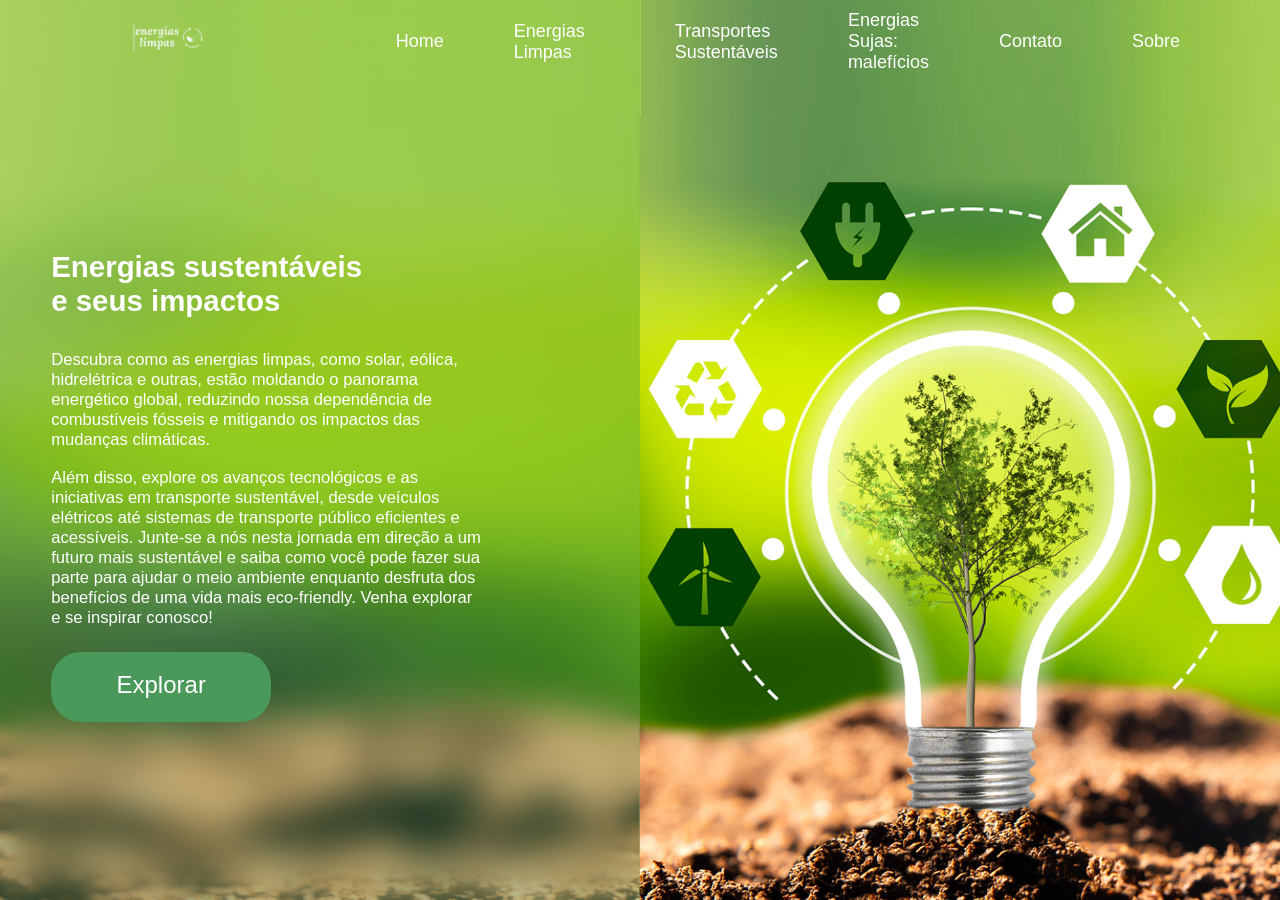
<file: index.html>
<!DOCTYPE html>
<html>
  <head>
    <meta charset="utf-8" />
    <title>Energias Limpas</title>
    <link rel="icon" href="./assets/img/icon.png" type="image/png" />
    <meta http-equiv="refresh" content="0; URL='./pages/home.html'" />
  </head>
  <body>
    <!--Está página redireciona o usuario para a home imediatamente-->
  </body>
</html>
</file>
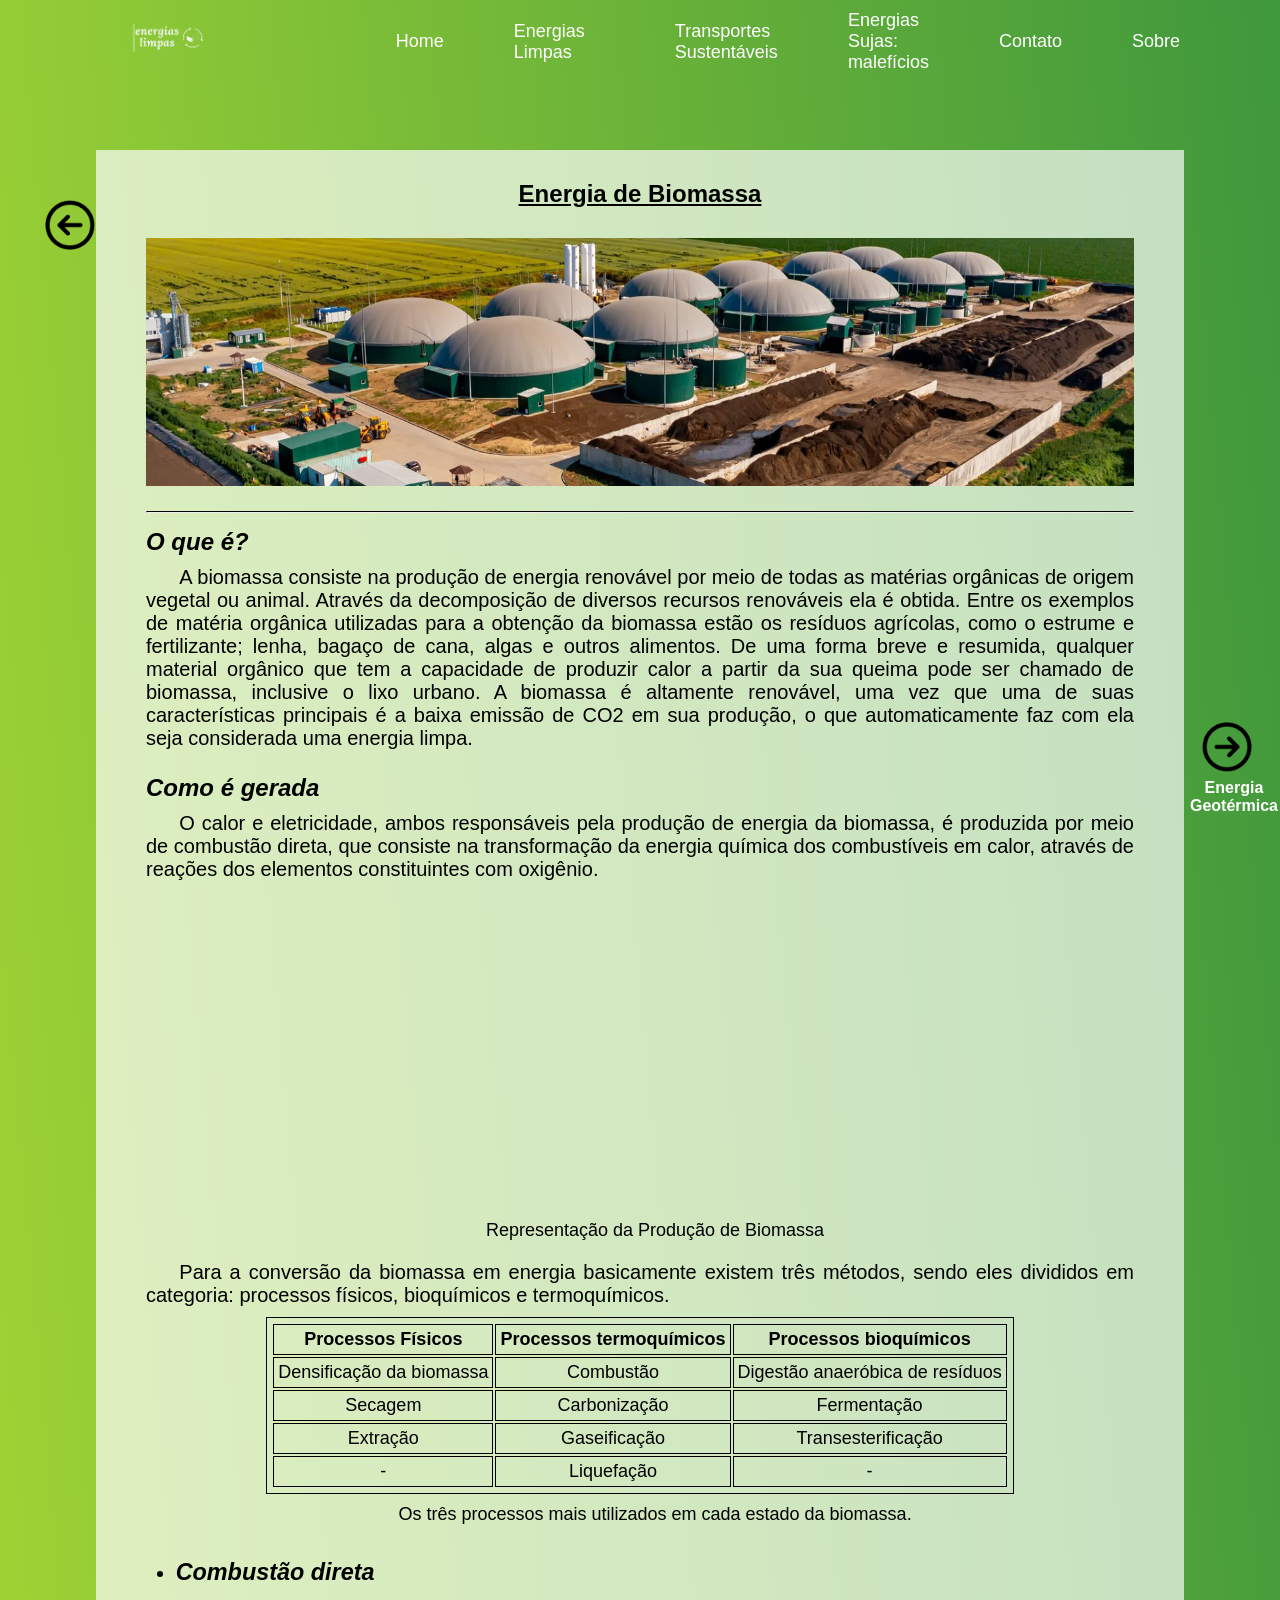
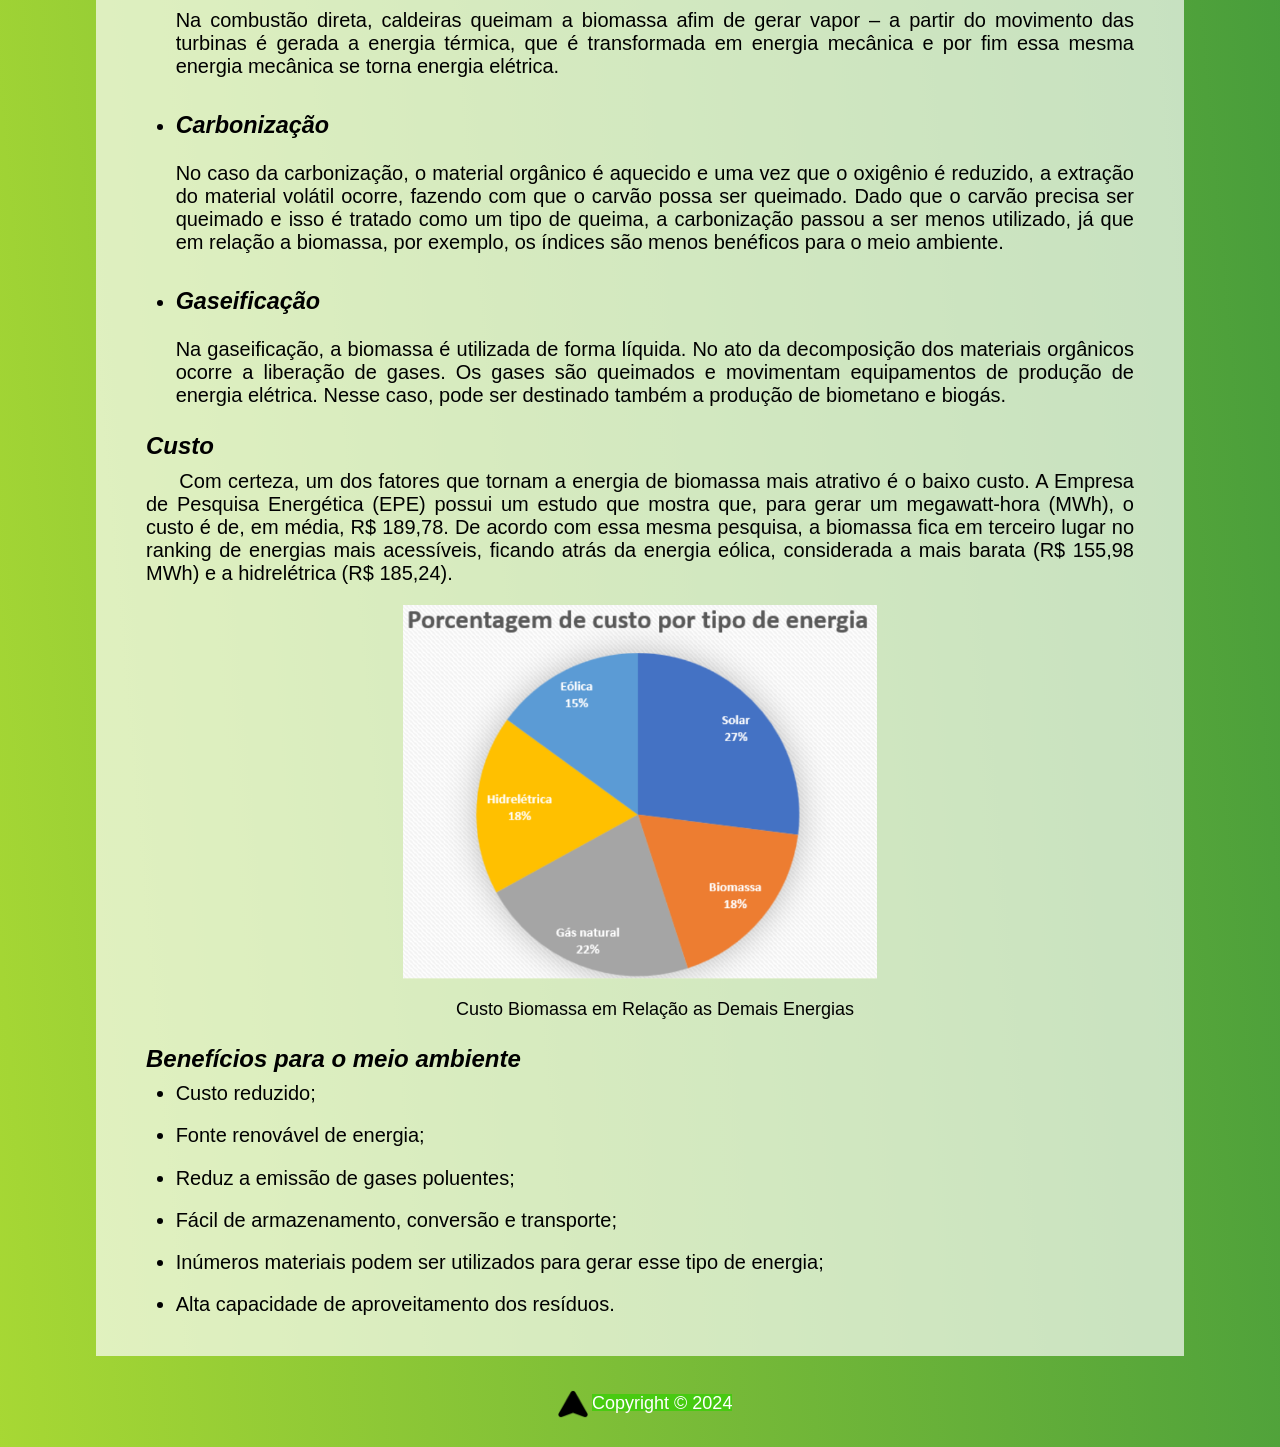
<file: pages/energia-biomassa.html>
<!DOCTYPE html>
<html lang="pt-br">
  <head>
    <meta charset="UTF-8" />
    <meta name="viewport" content="width=device-width, initial-scale=1.0" />
    <link rel="stylesheet" href="../assets/css/style.css" />
    <link rel="stylesheet" href="../assets/css/estilo-conteudo.css" />
    <script type="module" src="../assets/js/lib.js" defer></script>
    <link rel="icon" href="../assets/img/icon.png" type="image/png" />
    <title>Energia de Biomassa</title>
  </head>
  <body>
    <header-component></header-component>
    <main>
      <a href="energia-hidrica.html" class="link-voltar"
        ><img src="../assets/img/volte.png" alt="Volte" class="img-voltar"
      /></a>
      <article class="main-article">
        <h1><ins>Energia de Biomassa</ins></h1>
        <figure>
          <img
            src="../assets/img/biomassa01.jpg"
            alt="Energia de Biomassa"
            class="imagens-energias"
          />
        </figure>
        <hr />
        <h2><em>O que é?</em></h2>
        <p>
          A biomassa consiste na produção de energia renovável por meio de todas
          as matérias orgânicas de origem vegetal ou animal. Através da
          decomposição de diversos recursos renováveis ela é obtida. Entre os
          exemplos de matéria orgânica utilizadas para a obtenção da biomassa
          estão os resíduos agrícolas, como o estrume e fertilizante; lenha,
          bagaço de cana, algas e outros alimentos. De uma forma breve e
          resumida, qualquer material orgânico que tem a capacidade de produzir
          calor a partir da sua queima pode ser chamado de biomassa, inclusive o
          lixo urbano. A biomassa é altamente renovável, uma vez que uma de suas
          características principais é a baixa emissão de CO2 em sua produção, o
          que automaticamente faz com ela seja considerada uma energia limpa.
        </p>

        <h2><em>Como é gerada</em></h2>
        <p>
          O calor e eletricidade, ambos responsáveis pela produção de energia da
          biomassa, é produzida por meio de combustão direta, que consiste na
          transformação da energia química dos combustíveis em calor, através de
          reações dos elementos constituintes com oxigênio.
        </p>

        <figure>
          <iframe
            width="560"
            height="315"
            src="https://www.youtube.com/embed/GoAh8fB8lRc?si=BwTQ2lWRnYR4KMDf"
            title="YouTube video player"
            frameborder="0"
            allow="accelerometer; autoplay; clipboard-write; encrypted-media; gyroscope; picture-in-picture; web-share"
            referrerpolicy="strict-origin-when-cross-origin"
            allowfullscreen
          ></iframe>
          <figcaption class="legenda">
            Representação da Produção de Biomassa
          </figcaption>
        </figure>
        <p>
          Para a conversão da biomassa em energia basicamente existem três
          métodos, sendo eles divididos em categoria: processos físicos,
          bioquímicos e termoquímicos.
        </p>
        <table>
          <tr>
            <th>Processos Físicos</th>
            <th>Processos termoquímicos</th>
            <th>Processos bioquímicos</th>
          </tr>
          <tr>
            <td>Densificação da biomassa</td>
            <td>Combustão</td>
            <td>Digestão anaeróbica de resíduos</td>
          </tr>
          <tr>
            <td>Secagem</td>
            <td>Carbonização</td>
            <td>Fermentação</td>
          </tr>
          <tr>
            <td>Extração</td>
            <td>Gaseificação</td>
            <td>Transesterificação</td>
          </tr>
          <tr>
            <td>-</td>
            <td>Liquefação</td>
            <td>-</td>
          </tr>
        </table>
        <p class="legenda">
          Os três processos mais utilizados em cada estado da biomassa.
        </p>
        <ul>
          <li>
            <h3><em>Combustão direta</em></h3>
            <br />
            Na combustão direta, caldeiras queimam a biomassa afim de gerar
            vapor – a partir do movimento das turbinas é gerada a energia
            térmica, que é transformada em energia mecânica e por fim essa mesma
            energia mecânica se torna energia elétrica.
          </li>
          <li>
            <h3><em>Carbonização</em></h3>
            <br />
            No caso da carbonização, o material orgânico é aquecido e uma vez
            que o oxigênio é reduzido, a extração do material volátil ocorre,
            fazendo com que o carvão possa ser queimado. Dado que o carvão
            precisa ser queimado e isso é tratado como um tipo de queima, a
            carbonização passou a ser menos utilizado, já que em relação a
            biomassa, por exemplo, os índices são menos benéficos para o meio
            ambiente.
          </li>
          <li>
            <h3><em>Gaseificação</em></h3>
            <br />
            Na gaseificação, a biomassa é utilizada de forma líquida. No ato da
            decomposição dos materiais orgânicos ocorre a liberação de gases. Os
            gases são queimados e movimentam equipamentos de produção de energia
            elétrica. Nesse caso, pode ser destinado também a produção de
            biometano e biogás.
          </li>
        </ul>

        <h2><em>Custo</em></h2>
        <p>
          Com certeza, um dos fatores que tornam a energia de biomassa mais
          atrativo é o baixo custo. A Empresa de Pesquisa Energética (EPE)
          possui um estudo que mostra que, para gerar um megawatt-hora (MWh), o
          custo é de, em média, R$ 189,78. De acordo com essa mesma pesquisa, a
          biomassa fica em terceiro lugar no ranking de energias mais
          acessíveis, ficando atrás da energia eólica, considerada a mais barata
          (R$ 155,98 MWh) e a hidrelétrica (R$ 185,24).
        </p>

        <figure>
          <img
            src="../assets/img/custo-biomassa.png"
            alt="Custo de Biomassa"
            class="pesquisa-imagem"
          />
          <figcaption class="legenda">
            Custo Biomassa em Relação as Demais Energias
          </figcaption>
        </figure>

        <h2><em>Benefícios para o meio ambiente</em></h2>
        <ul>
          <li>Custo reduzido;</li>
          <li>Fonte renovável de energia;</li>
          <li>Reduz a emissão de gases poluentes;</li>
          <li>Fácil de armazenamento, conversão e transporte;</li>
          <li>
            Inúmeros materiais podem ser utilizados para gerar esse tipo de
            energia;
          </li>
          <li>Alta capacidade de aproveitamento dos resíduos.</li>
        </ul>
      </article>
      <a href="energia-geotermica.html" class="link-proximo"
        ><img
          src="../assets/img/volte.png"
          alt="Próxima energia"
          class="img-proximo"
      /></a>
      <p class="legenda-proximo"><strong>Energia Geotérmica</strong></p>
    </main>
    <footer-component></footer-component>
  </body>
</html>
</file>
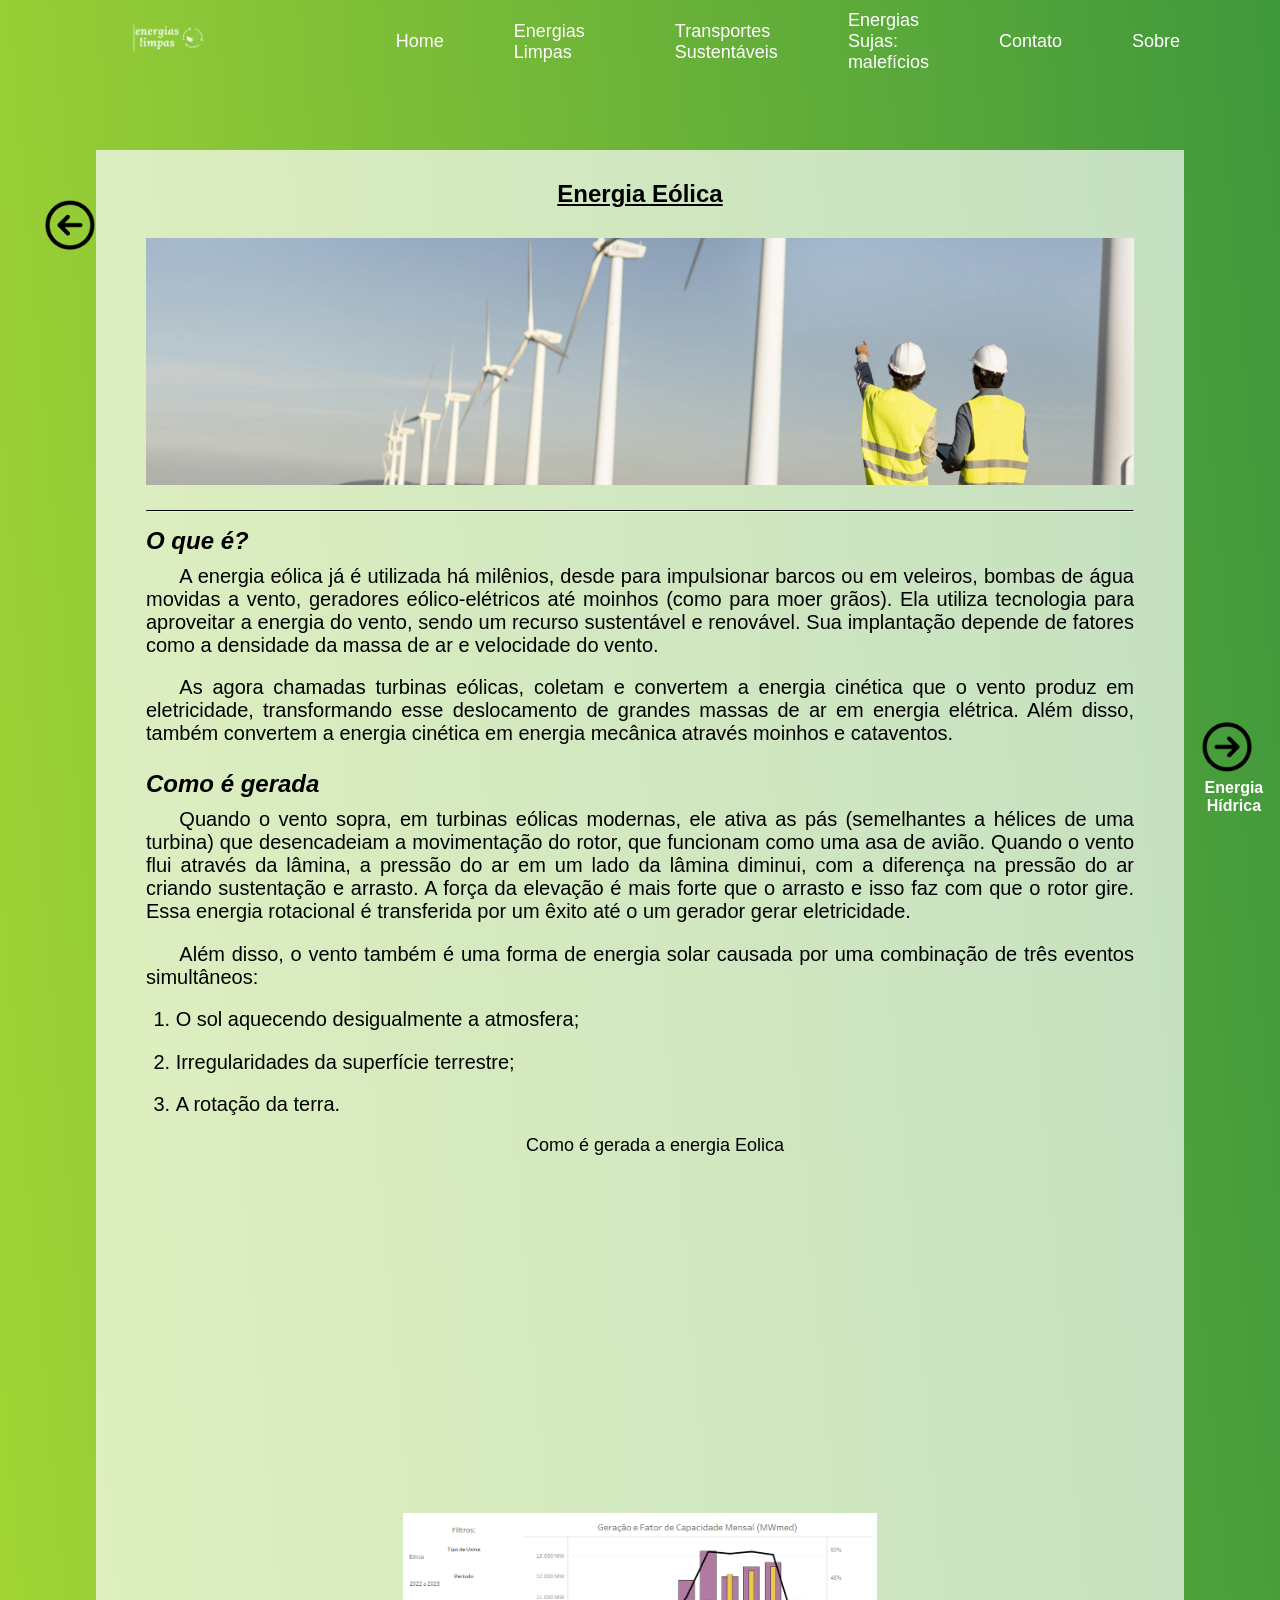
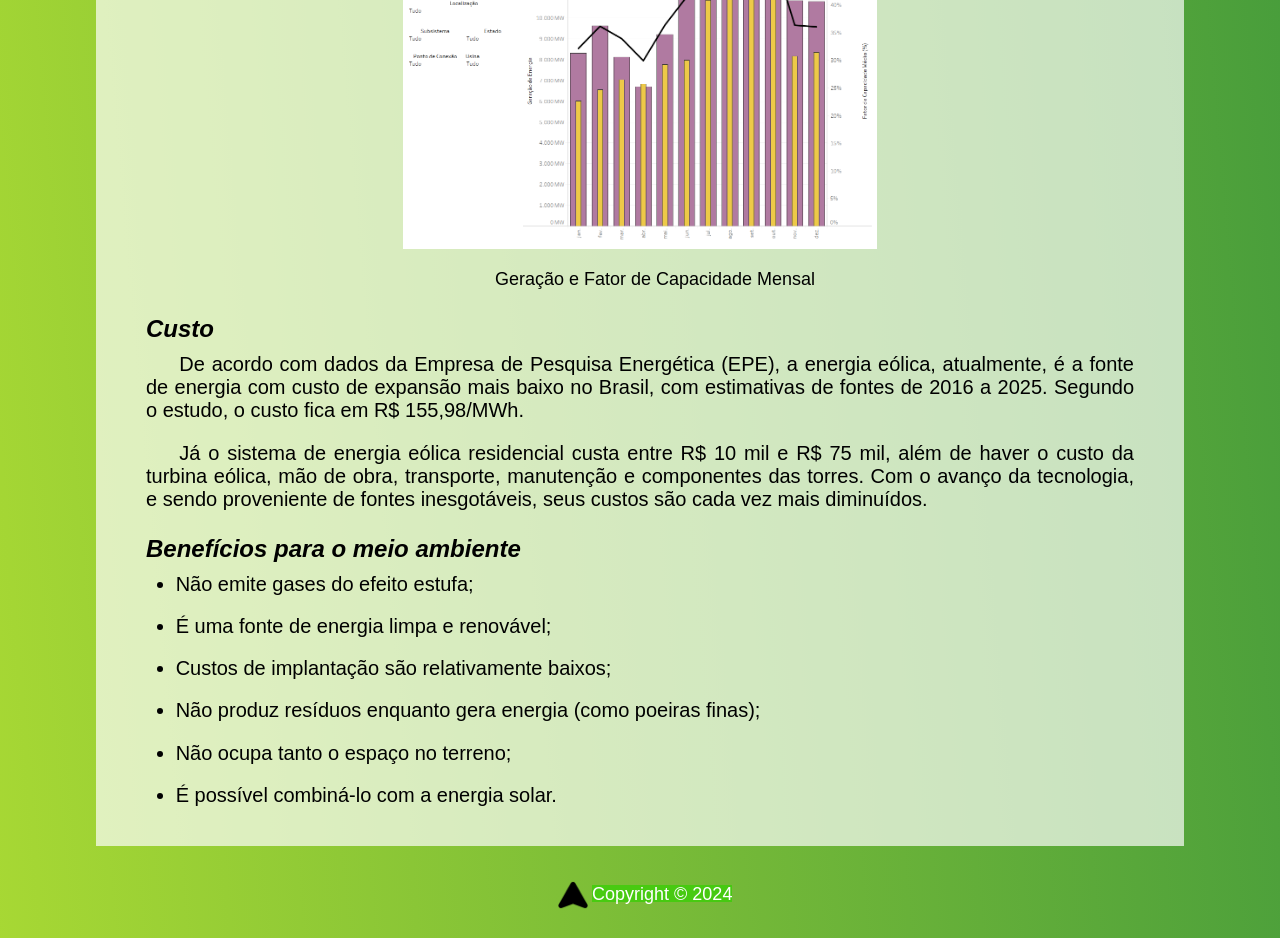
<file: pages/energia-eolica.html>
<!DOCTYPE html>
<html lang="pt-br">
  <head>
    <meta charset="UTF-8" />
    <meta name="viewport" content="width=device-width, initial-scale=1.0" />
    <link rel="stylesheet" href="../assets/css/style.css" />
    <link rel="stylesheet" href="../assets/css/estilo-conteudo.css" />
    <script type="module" src="../assets/js/lib.js" defer></script>
    <link rel="icon" href="../assets/img/icon.png" type="image/png" />
    <title>Energia Eólica</title>
  </head>
  <body>
    <header-component></header-component>
    <main>
      <a href="energia-solar.html" class="link-voltar"
        ><img src="../assets/img/volte.png" alt="Volte" class="img-voltar"
      /></a>
      <article class="main-article">
        <h1><ins>Energia Eólica</ins></h1>
        <figure>
          <img
            src="../assets/img/energia-eolica.jpg"
            alt="Energia Eolica"
            class="imagens-energias"
          />
        </figure>
        <hr />

        <h2><em>O que é?</em></h2>
        <p>
          A energia eólica já é utilizada há milênios, desde para impulsionar
          barcos ou em veleiros, bombas de água movidas a vento, geradores
          eólico-elétricos até moinhos (como para moer grãos). Ela utiliza
          tecnologia para aproveitar a energia do vento, sendo um recurso
          sustentável e renovável. Sua implantação depende de fatores como a
          densidade da massa de ar e velocidade do vento.
        </p>
        <p>
          As agora chamadas turbinas eólicas, coletam e convertem a energia
          cinética que o vento produz em eletricidade, transformando esse
          deslocamento de grandes massas de ar em energia elétrica. Além disso,
          também convertem a energia cinética em energia mecânica através
          moinhos e cataventos.
        </p>

        <h2><em>Como é gerada</em></h2>
        <p>
          Quando o vento sopra, em turbinas eólicas modernas, ele ativa as pás
          (semelhantes a hélices de uma turbina) que desencadeiam a movimentação
          do rotor, que funcionam como uma asa de avião. Quando o vento flui
          através da lâmina, a pressão do ar em um lado da lâmina diminui, com a
          diferença na pressão do ar criando sustentação e arrasto. A força da
          elevação é mais forte que o arrasto e isso faz com que o rotor gire.
          Essa energia rotacional é transferida por um êxito até o um gerador
          gerar eletricidade.
        </p>
        <p>
          Além disso, o vento também é uma forma de energia solar causada por
          uma combinação de três eventos simultâneos:
        </p>
        <ol>
          <li>O sol aquecendo desigualmente a atmosfera;</li>
          <li>Irregularidades da superfície terrestre;</li>
          <li>A rotação da terra.</li>
        </ol>
        <figure>
          <figcaption class="legenda">
            Como é gerada a energia Eolica
          </figcaption>
          <iframe
            width="560"
            height="315"
            src="https://www.youtube.com/embed/Jr4PwXasdvg?si=3cIsD_PG0xETw4SJ"
            title="YouTube video player"
            frameborder="0"
            allow="accelerometer; autoplay; clipboard-write; encrypted-media; gyroscope; picture-in-picture; web-share"
            referrerpolicy="strict-origin-when-cross-origin"
            allowfullscreen
          ></iframe>
        </figure>
        <br />
        <figure>
          <img
            src="../assets/img/capacidade-energia-eolica.png"
            alt="Capacidade Mensal"
            class="pesquisa-imagem"
          />
          <figcaption class="legenda">
            Geração e Fator de Capacidade Mensal
          </figcaption>
        </figure>

        <h2><em>Custo</em></h2>
        <p>
          De acordo com dados da Empresa de Pesquisa Energética (EPE), a energia
          eólica, atualmente, é a fonte de energia com custo de expansão mais
          baixo no Brasil, com estimativas de fontes de 2016 a 2025. Segundo o
          estudo, o custo fica em R$ 155,98/MWh.
        </p>
        <p>
          Já o sistema de energia eólica residencial custa entre R$ 10 mil e R$
          75 mil, além de haver o custo da turbina eólica, mão de obra,
          transporte, manutenção e componentes das torres. Com o avanço da
          tecnologia, e sendo proveniente de fontes inesgotáveis, seus custos
          são cada vez mais diminuídos.
        </p>

        <h2><em>Benefícios para o meio ambiente</em></h2>
        <ul>
          <li>Não emite gases do efeito estufa;</li>
          <li>É uma fonte de energia limpa e renovável;</li>
          <li>Custos de implantação são relativamente baixos;</li>
          <li>
            Não produz resíduos enquanto gera energia (como poeiras finas);
          </li>
          <li>Não ocupa tanto o espaço no terreno;</li>
          <li>É possível combiná-lo com a energia solar.</li>
        </ul>
      </article>
      <a href="energia-hidrica.html" class="link-proximo"
        ><img
          src="../assets/img/volte.png"
          alt="Próxima energia"
          class="img-proximo"
      /></a>
      <p class="legenda-proximo"><strong>Energia Hídrica</strong></p>
    </main>
    <footer-component></footer-component>
  </body>
</html>
</file>
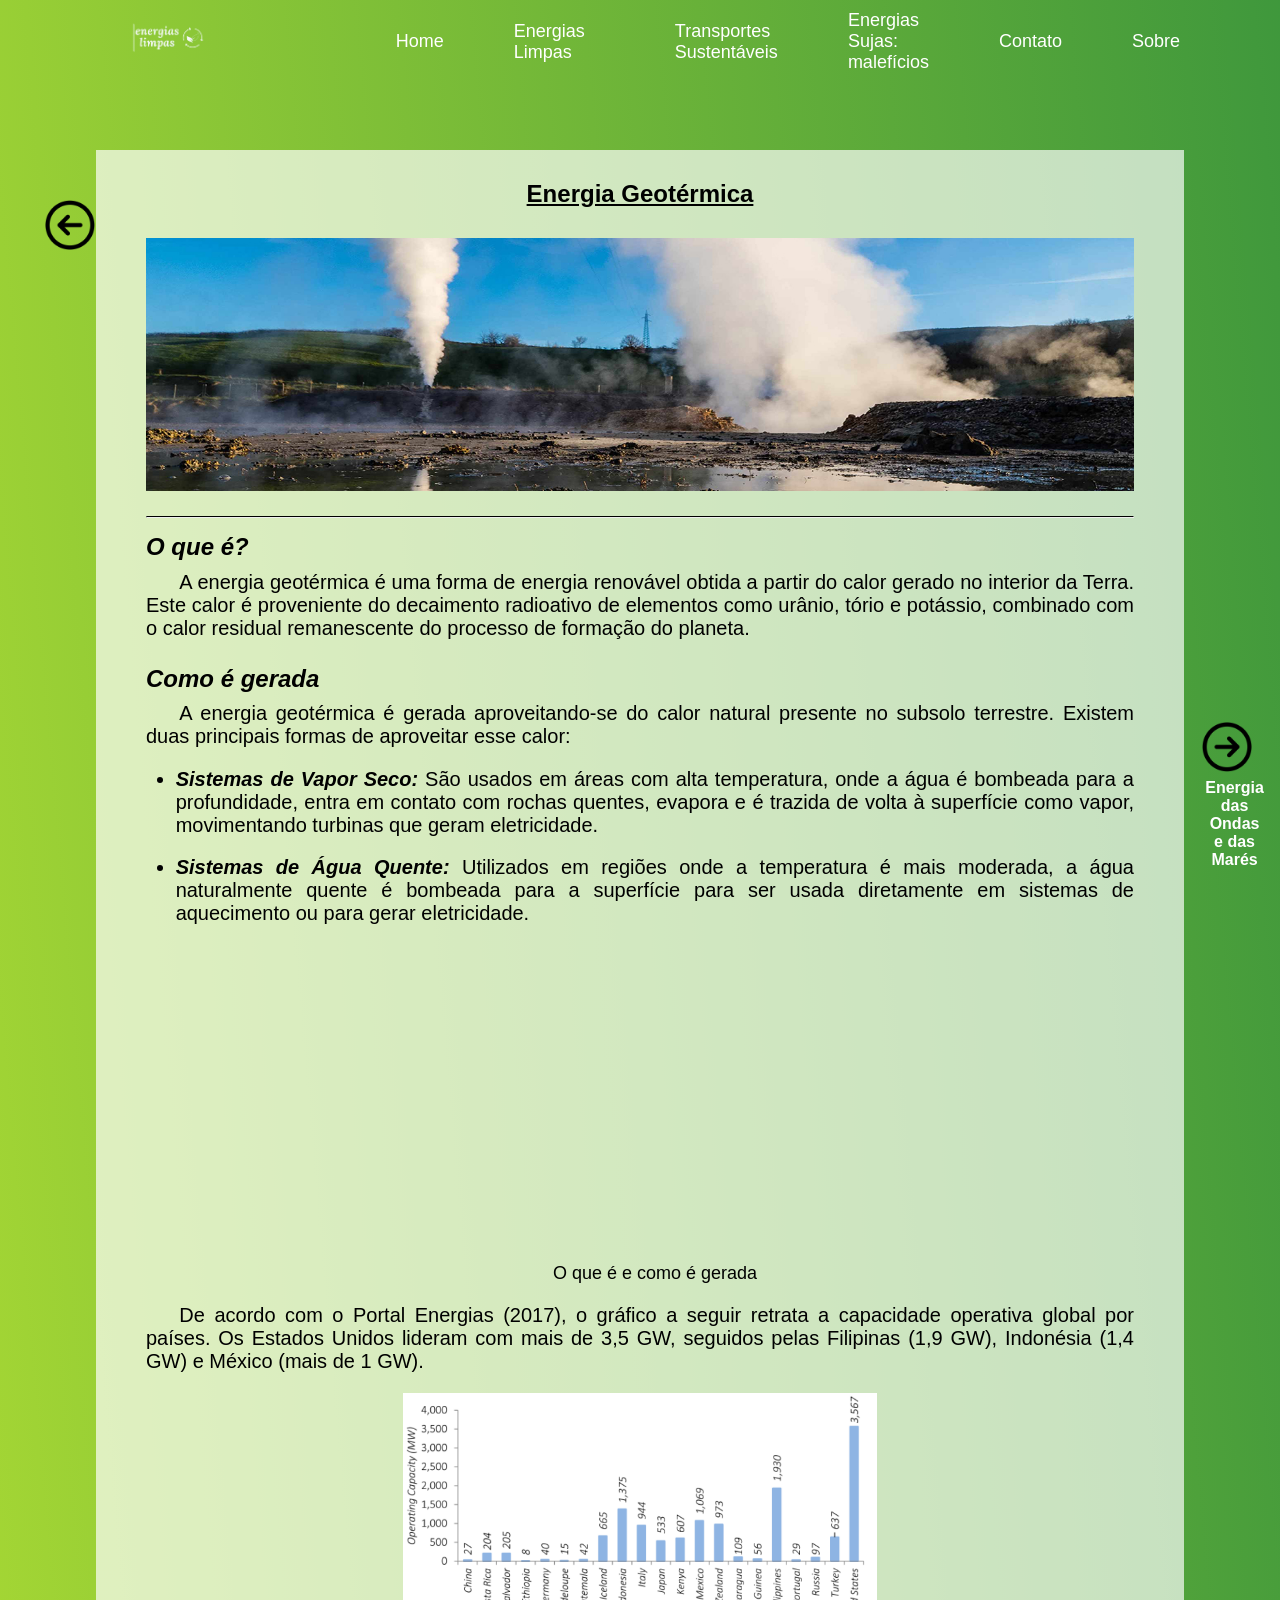
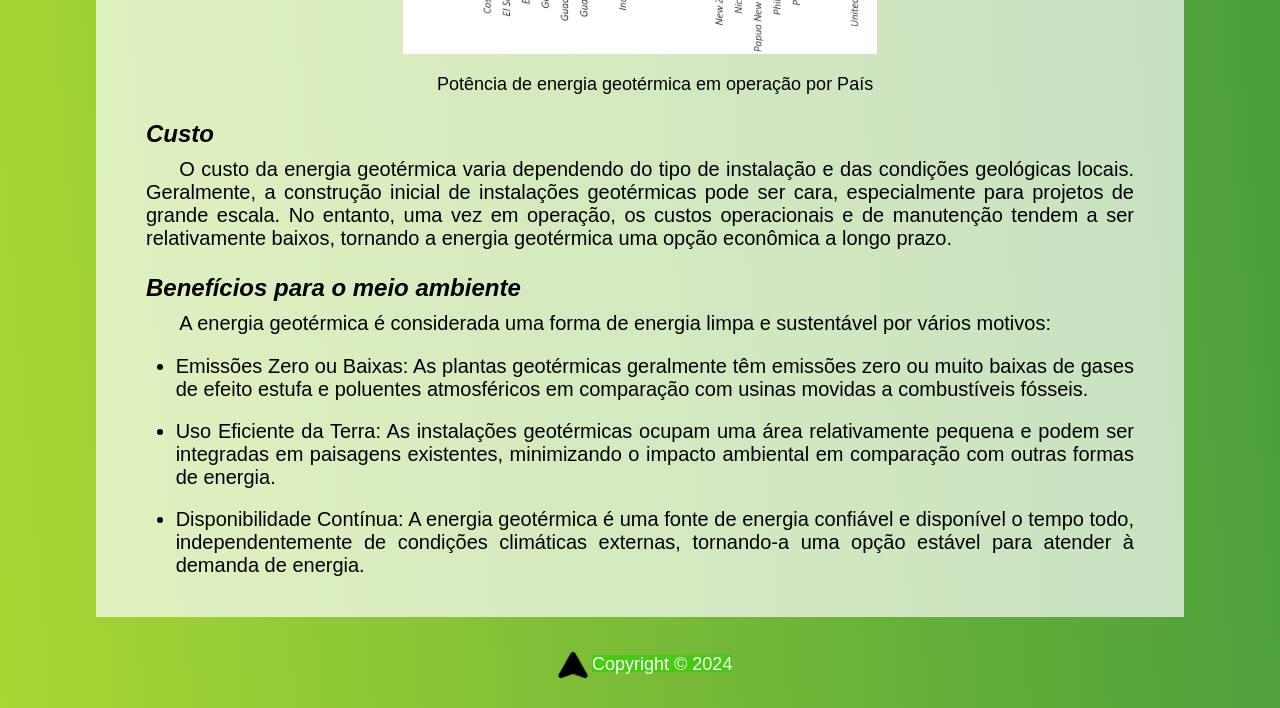
<file: pages/energia-geotermica.html>
<!DOCTYPE html>
<html lang="pt-br">
  <head>
    <meta charset="UTF-8" />
    <meta name="viewport" content="width=device-width, initial-scale=1.0" />
    <link rel="stylesheet" href="../assets/css/style.css" />
    <link rel="stylesheet" href="../assets/css/estilo-conteudo.css" />
    <script type="module" src="../assets/js/lib.js" defer></script>
    <link rel="icon" href="../assets/img/icon.png" type="image/png" />
    <title>Energia Geotérmica</title>
  </head>
  <body>
    <header-component></header-component>
    <main>
      <a href="energia-biomassa.html" class="link-voltar"
        ><img src="../assets/img/volte.png" alt="Volte" class="img-voltar"
      /></a>
      <article class="main-article">
        <h1><ins>Energia Geotérmica</ins></h1>
        <figure>
          <img
            src="../assets/img/figura-energia-geotermica.jpg"
            alt="Geotermica"
            class="imagens-energias"
          />
        </figure>
        <hr />

        <h2><em>O que é?</em></h2>
        <p>
          A energia geotérmica é uma forma de energia renovável obtida a partir
          do calor gerado no interior da Terra. Este calor é proveniente do
          decaimento radioativo de elementos como urânio, tório e potássio,
          combinado com o calor residual remanescente do processo de formação do
          planeta.
        </p>

        <h2><em>Como é gerada</em></h2>
        <p>
          A energia geotérmica é gerada aproveitando-se do calor natural
          presente no subsolo terrestre. Existem duas principais formas de
          aproveitar esse calor:
        </p>
        <ul>
          <li>
            <strong><em>Sistemas de Vapor Seco:</em></strong> São usados em
            áreas com alta temperatura, onde a água é bombeada para a
            profundidade, entra em contato com rochas quentes, evapora e é
            trazida de volta à superfície como vapor, movimentando turbinas que
            geram eletricidade.
          </li>
          <li>
            <strong><em>Sistemas de Água Quente:</em></strong> Utilizados em
            regiões onde a temperatura é mais moderada, a água naturalmente
            quente é bombeada para a superfície para ser usada diretamente em
            sistemas de aquecimento ou para gerar eletricidade.
          </li>
        </ul>
        <figure>
          <iframe
            width="560"
            height="315"
            src="https://www.youtube.com/embed/odTByhxsL60?si=zDdu1Msay6hXk1Rz"
            title="YouTube video player"
            frameborder="0"
            allow="accelerometer; autoplay; clipboard-write; encrypted-media; gyroscope; picture-in-picture; web-share"
            referrerpolicy="strict-origin-when-cross-origin"
            allowfullscreen
          ></iframe>
          <figcaption class="legenda">O que é e como é gerada</figcaption>
        </figure>
        <p>
          De acordo com o Portal Energias (2017), o gráfico a seguir retrata a
          capacidade operativa global por países. Os Estados Unidos lideram com
          mais de 3,5 GW, seguidos pelas Filipinas (1,9 GW), Indonésia (1,4 GW)
          e México (mais de 1 GW).
        </p>
        <figure>
          <img
            src="../assets/img/capacidade-geotermica-instalada-por-paises.jpg"
            alt="Capacidade Geotérmica Instalada por países"
            class="pesquisa-imagem"
          />
          <figcaption class="legenda">
            Potência de energia geotérmica em operação por País
          </figcaption>
        </figure>

        <h2><em>Custo</em></h2>
        <p>
          O custo da energia geotérmica varia dependendo do tipo de instalação e
          das condições geológicas locais. Geralmente, a construção inicial de
          instalações geotérmicas pode ser cara, especialmente para projetos de
          grande escala. No entanto, uma vez em operação, os custos operacionais
          e de manutenção tendem a ser relativamente baixos, tornando a energia
          geotérmica uma opção econômica a longo prazo.
        </p>
        <h2><em>Benefícios para o meio ambiente</em></h2>
        <p>
          A energia geotérmica é considerada uma forma de energia limpa e
          sustentável por vários motivos:
        </p>
        <ul>
          <li>
            Emissões Zero ou Baixas: As plantas geotérmicas geralmente têm
            emissões zero ou muito baixas de gases de efeito estufa e poluentes
            atmosféricos em comparação com usinas movidas a combustíveis
            fósseis.
          </li>
          <li>
            Uso Eficiente da Terra: As instalações geotérmicas ocupam uma área
            relativamente pequena e podem ser integradas em paisagens
            existentes, minimizando o impacto ambiental em comparação com outras
            formas de energia.
          </li>
          <li>
            Disponibilidade Contínua: A energia geotérmica é uma fonte de
            energia confiável e disponível o tempo todo, independentemente de
            condições climáticas externas, tornando-a uma opção estável para
            atender à demanda de energia.
          </li>
        </ul>
      </article>
      <a href="energia-ondas-mares.html" class="link-proximo"
        ><img
          src="../assets/img/volte.png"
          alt="Próxima energia"
          class="img-proximo"
      /></a>
      <p class="legenda-proximo-energia-geotermica">
        <strong>Energia das Ondas e das Marés</strong>
      </p>
    </main>
    <footer-component></footer-component>
  </body>
</html>
</file>
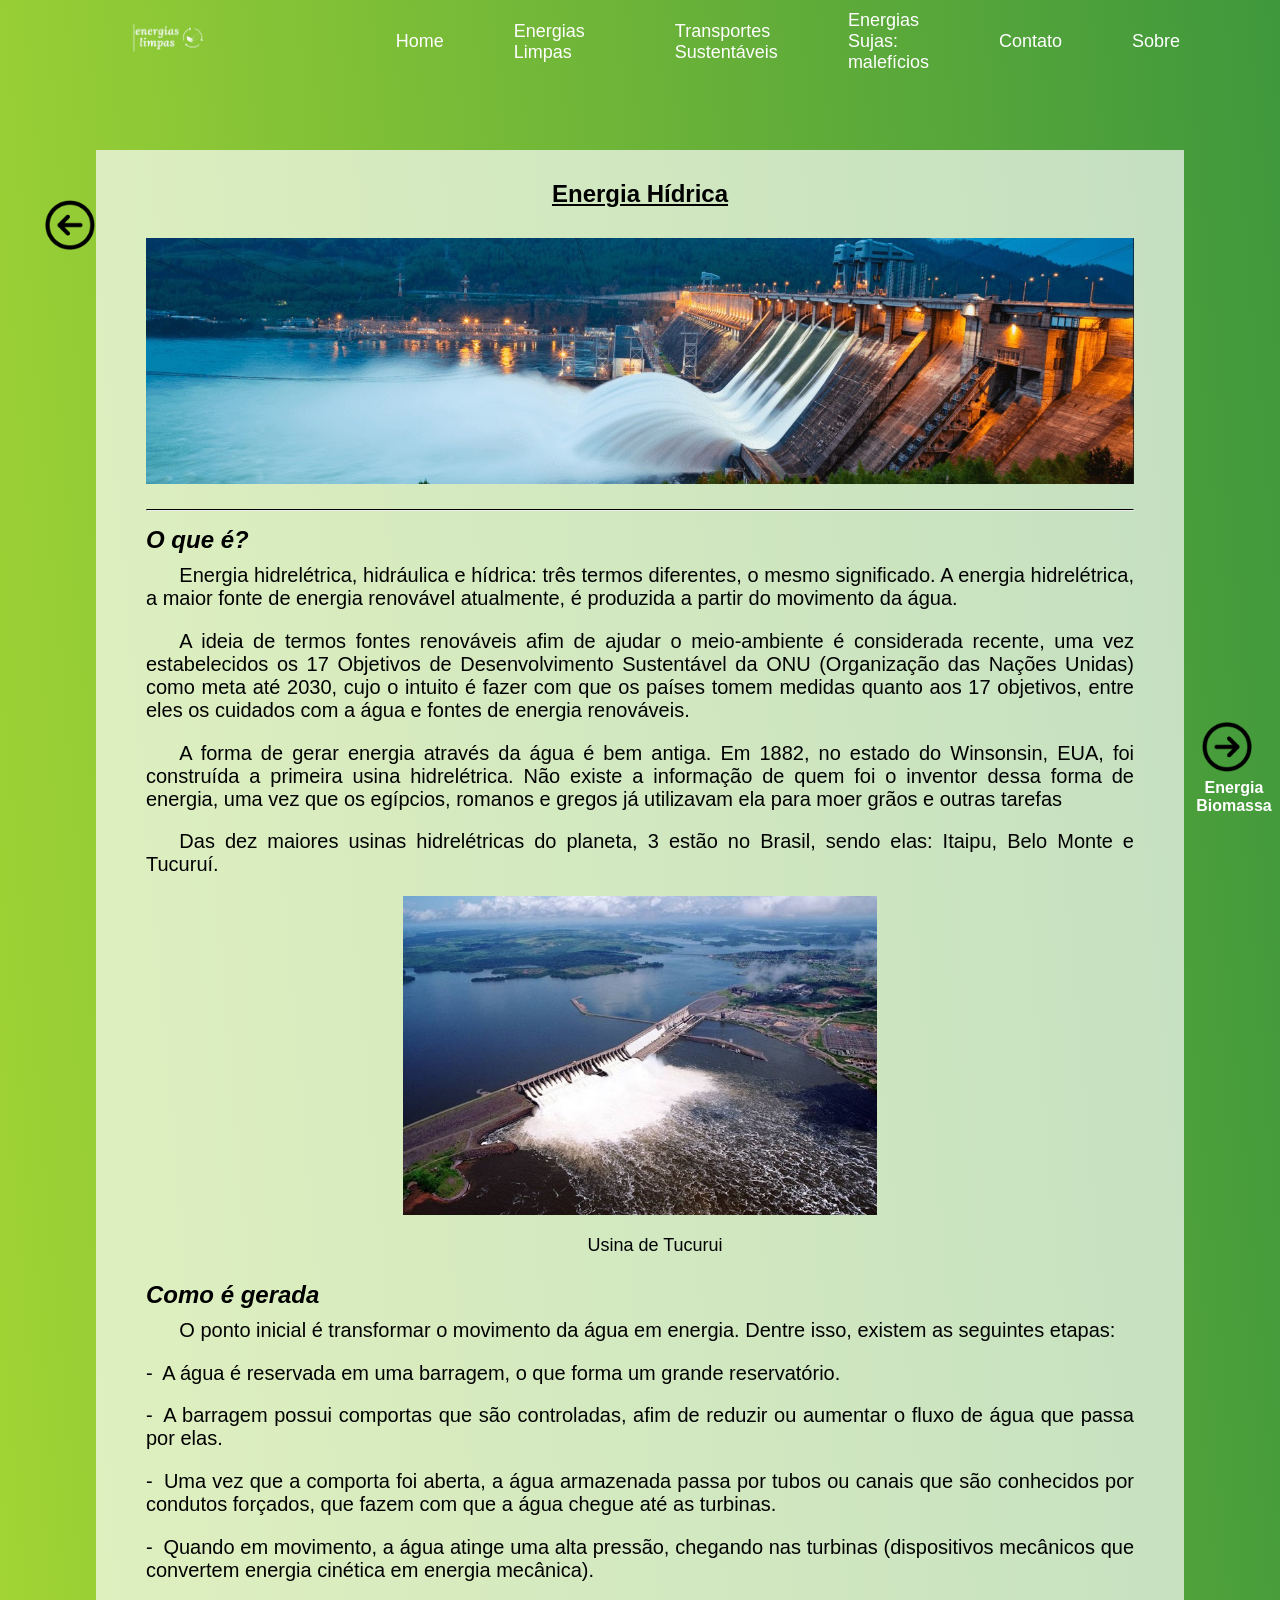
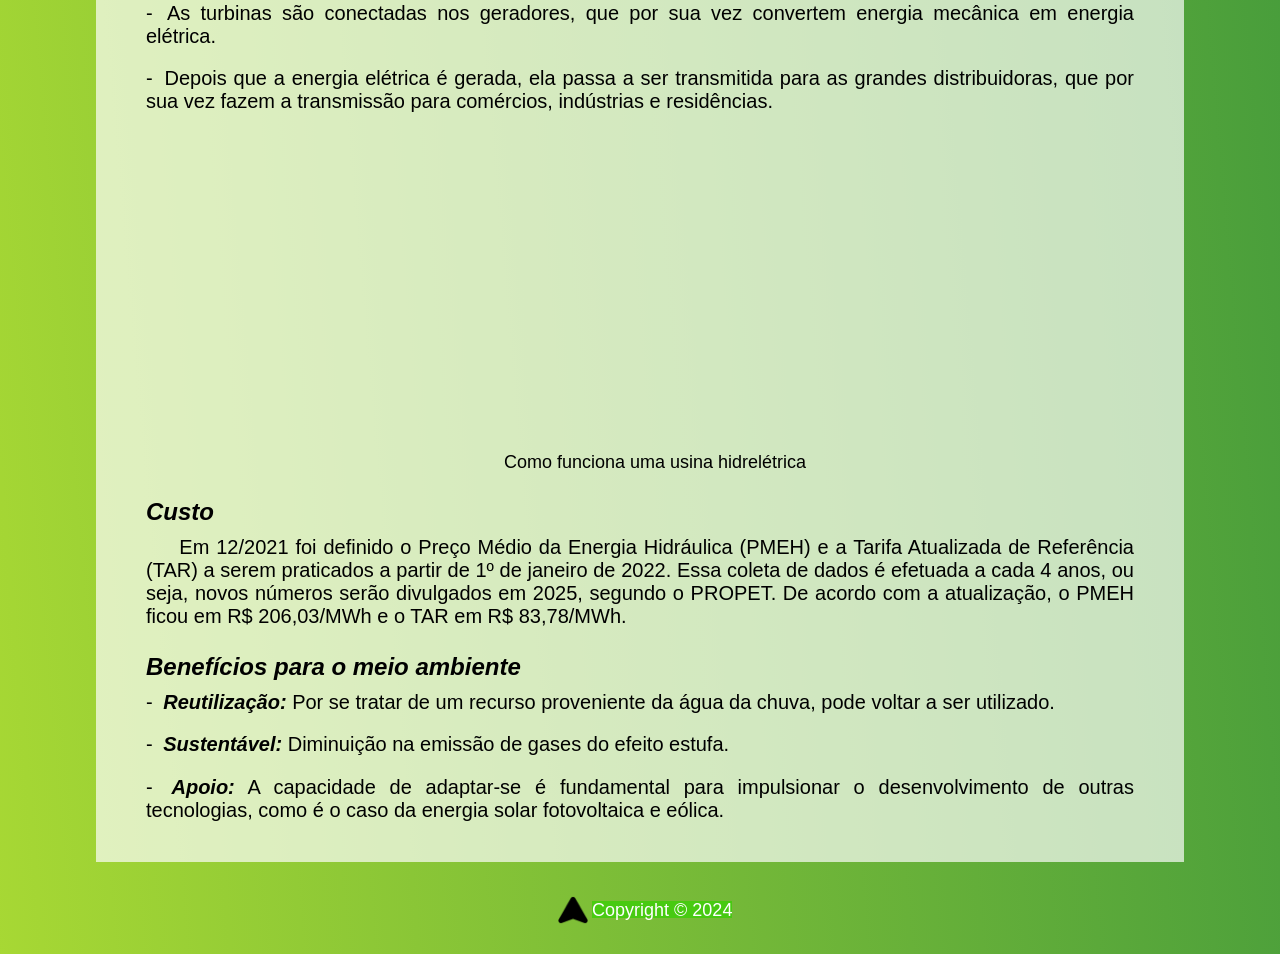
<file: pages/energia-hidrica.html>
<!DOCTYPE html>
<html lang="pt-br">
  <head>
    <meta charset="UTF-8" />
    <meta name="viewport" content="width=device-width, initial-scale=1.0" />
    <link rel="stylesheet" href="../assets/css/style.css" />
    <link rel="stylesheet" href="../assets/css/estilo-conteudo.css" />
    <script type="module" src="../assets/js/lib.js" defer></script>
    <link rel="icon" href="../assets/img/icon.png" type="image/png" />
    <title>Energia de Hídrica</title>
    <style>
      ul {
        list-style-type: none;
        padding-left: 0;
      }
      li:before {
        content: "-";
        margin-right: 5px;
      }
    </style>
  </head>
  <body>
    <header-component></header-component>
    <main>
      <a href="energia-eolica.html" class="link-voltar"
        ><img src="../assets/img/volte.png" alt="Volte" class="img-voltar"
      /></a>
      <article class="main-article">
        <h1><ins>Energia Hídrica</ins></h1>
        <figure>
          <img
            src="../assets/img/figura-energia-hidrica.jpg"
            alt="Energia Hidríca"
            class="imagens-energias"
          />
        </figure>
        <hr />

        <h2><em>O que é?</em></h2>
        <p>
          Energia hidrelétrica, hidráulica e hídrica: três termos diferentes, o
          mesmo significado. A energia hidrelétrica, a maior fonte de energia
          renovável atualmente, é produzida a partir do movimento da água.
        </p>
        <p>
          A ideia de termos fontes renováveis afim de ajudar o meio-ambiente é
          considerada recente, uma vez estabelecidos os 17 Objetivos de
          Desenvolvimento Sustentável da ONU (Organização das Nações Unidas)
          como meta até 2030, cujo o intuito é fazer com que os países tomem
          medidas quanto aos 17 objetivos, entre eles os cuidados com a água e
          fontes de energia renováveis.
        </p>
        <p>
          A forma de gerar energia através da água é bem antiga. Em 1882, no
          estado do Winsonsin, EUA, foi construída a primeira usina
          hidrelétrica. Não existe a informação de quem foi o inventor dessa
          forma de energia, uma vez que os egípcios, romanos e gregos já
          utilizavam ela para moer grãos e outras tarefas
        </p>
        <p>
          Das dez maiores usinas hidrelétricas do planeta, 3 estão no Brasil,
          sendo elas: Itaipu, Belo Monte e Tucuruí.
        </p>
        <figure>
          <img
            src="../assets/img/usina-tucurui.jpg"
            alt="Usina de Tucurui"
            class="pesquisa-imagem"
          />
          <figcaption class="legenda">Usina de Tucurui</figcaption>
        </figure>

        <h2><em>Como é gerada</em></h2>
        <p>
          O ponto inicial é transformar o movimento da água em energia. Dentre
          isso, existem as seguintes etapas:
        </p>
        <ul>
          <li>
            A água é reservada em uma barragem, o que forma um grande
            reservatório.
          </li>
          <li>
            A barragem possui comportas que são controladas, afim de reduzir ou
            aumentar o fluxo de água que passa por elas.
          </li>
          <li>
            Uma vez que a comporta foi aberta, a água armazenada passa por tubos
            ou canais que são conhecidos por condutos forçados, que fazem com
            que a água chegue até as turbinas.
          </li>
          <li>
            Quando em movimento, a água atinge uma alta pressão, chegando nas
            turbinas (dispositivos mecânicos que convertem energia cinética em
            energia mecânica).
          </li>
          <li>
            As turbinas são conectadas nos geradores, que por sua vez convertem
            energia mecânica em energia elétrica.
          </li>
          <li>
            Depois que a energia elétrica é gerada, ela passa a ser transmitida
            para as grandes distribuidoras, que por sua vez fazem a transmissão
            para comércios, indústrias e residências.
          </li>
        </ul>
        <figure>
          <iframe
            width="560"
            height="315"
            src="https://www.youtube.com/embed/tmHDVsutyzA?si=r7tWrqOBRneZYUtR"
            title="YouTube video player"
            frameborder="0"
            allow="accelerometer; autoplay; clipboard-write; encrypted-media; gyroscope; picture-in-picture; web-share"
            referrerpolicy="strict-origin-when-cross-origin"
            allowfullscreen
          ></iframe>
          <figcaption class="legenda">
            Como funciona uma usina hidrelétrica
          </figcaption>
        </figure>

        <h2><em>Custo</em></h2>
        <p>
          Em 12/2021 foi definido o Preço Médio da Energia Hidráulica (PMEH) e a
          Tarifa Atualizada de Referência (TAR) a serem praticados a partir de
          1º de janeiro de 2022. Essa coleta de dados é efetuada a cada 4 anos,
          ou seja, novos números serão divulgados em 2025, segundo o PROPET. De
          acordo com a atualização, o PMEH ficou em R$ 206,03/MWh e o TAR em R$
          83,78/MWh.
        </p>

        <h2><em>Benefícios para o meio ambiente</em></h2>
        <ul>
          <li>
            <b><em>Reutilização:</em></b> Por se tratar de um recurso
            proveniente da água da chuva, pode voltar a ser utilizado.
          </li>
          <li>
            <b><em>Sustentável:</em></b> Diminuição na emissão de gases do
            efeito estufa.
          </li>
          <li>
            <b><em>Apoio:</em></b> A capacidade de adaptar-se é fundamental para
            impulsionar o desenvolvimento de outras tecnologias, como é o caso
            da energia solar fotovoltaica e eólica.
          </li>
        </ul>
      </article>
      <a href="energia-biomassa.html" class="link-proximo"
        ><img
          src="../assets/img/volte.png"
          alt="Próxima energia"
          class="img-proximo"
      /></a>
      <p class="legenda-proximo"><strong>Energia Biomassa</strong></p>
    </main>
    <footer-component></footer-component>
  </body>
</html>
</file>
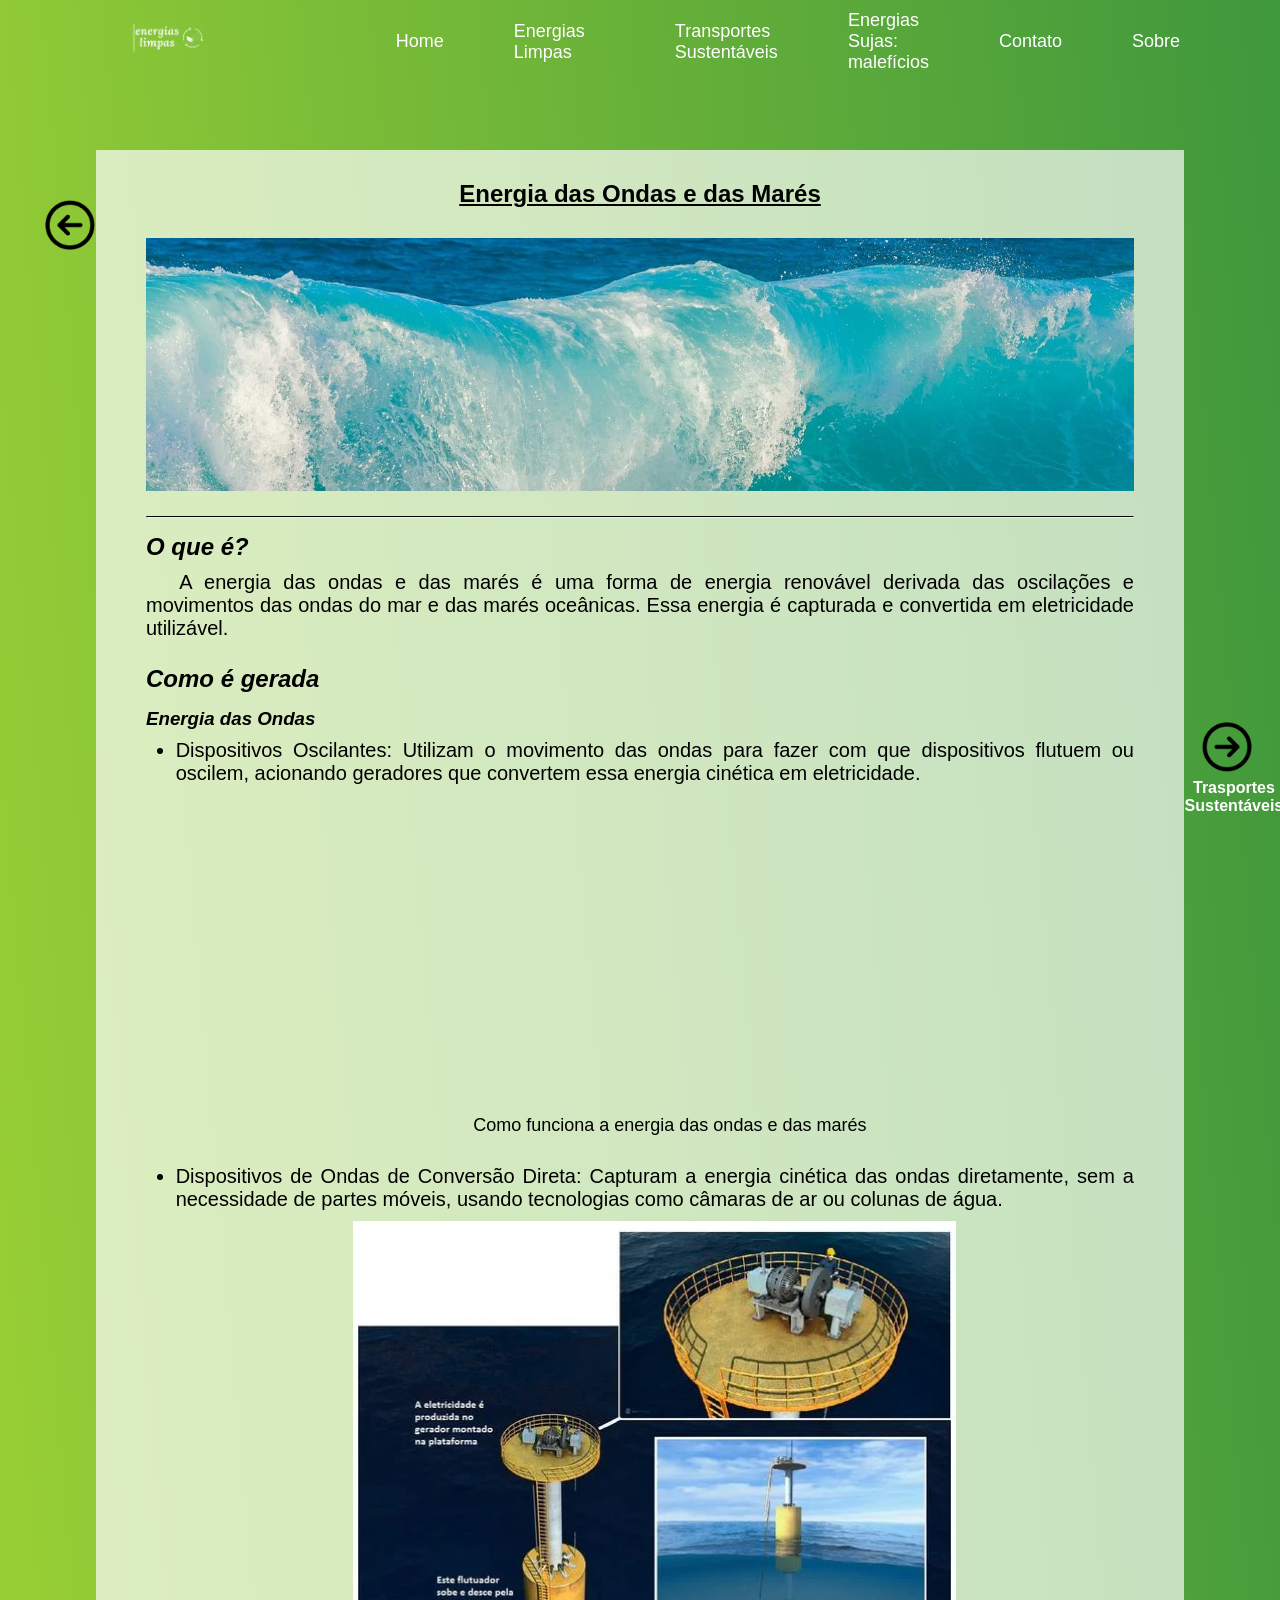
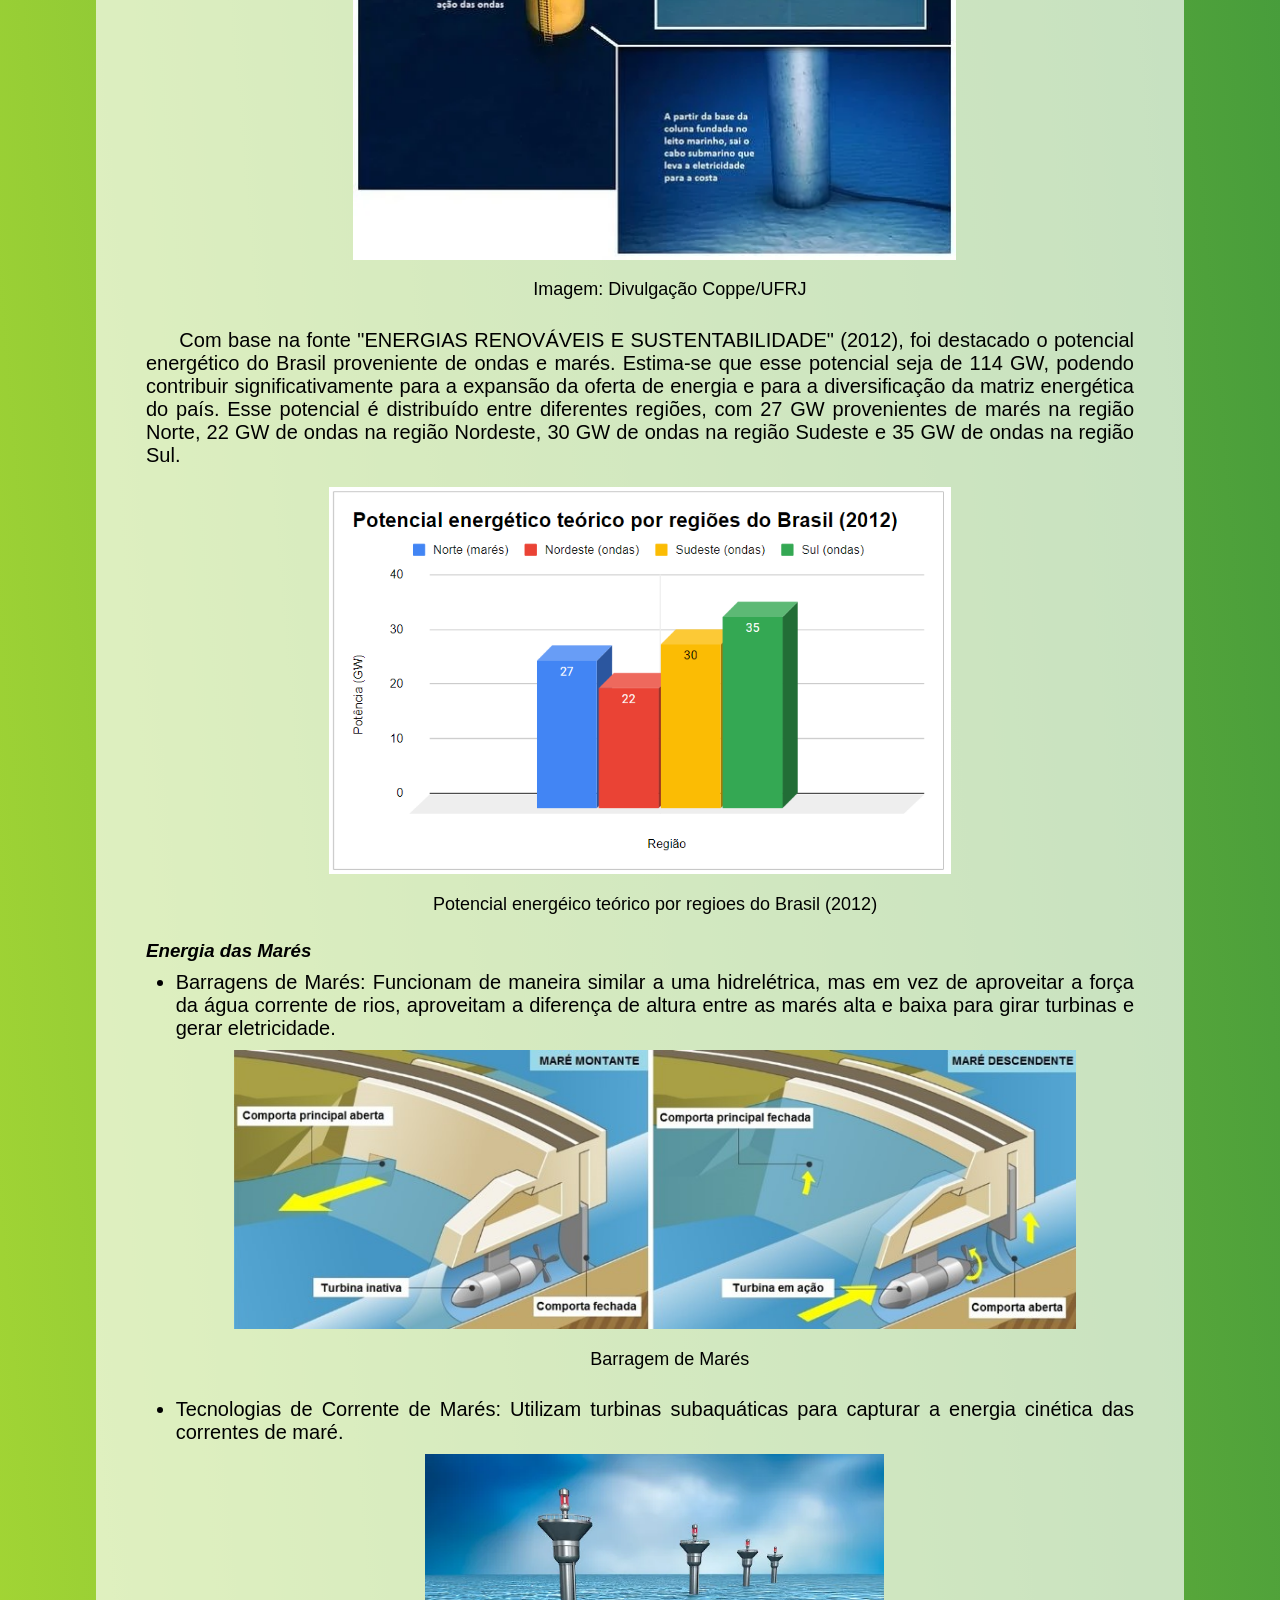
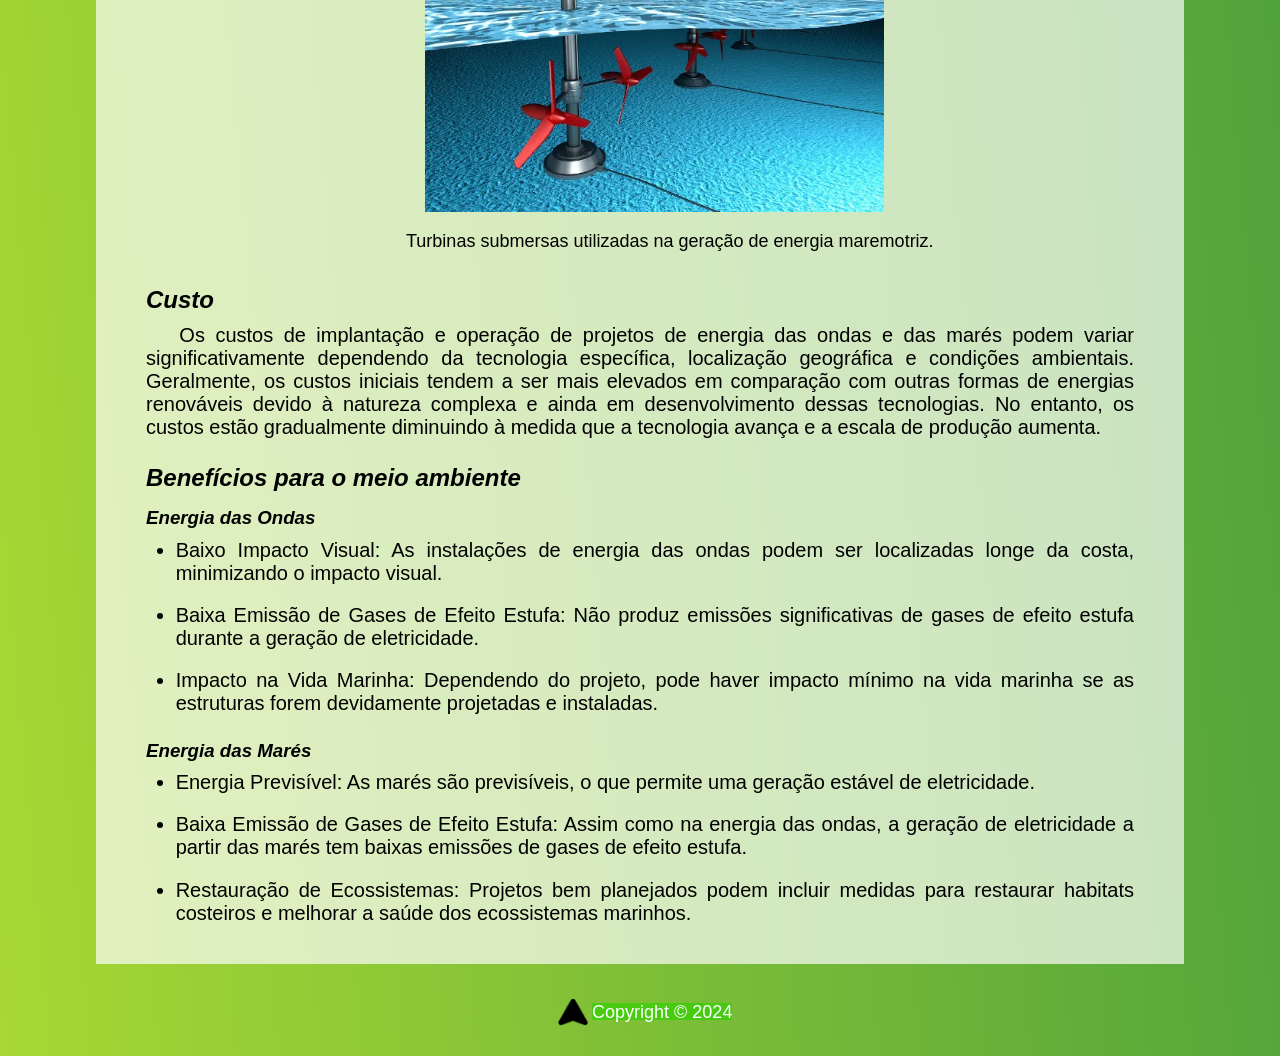
<file: pages/energia-ondas-mares.html>
<!DOCTYPE html>
<html lang="pt-br">
  <head>
    <meta charset="UTF-8" />
    <meta name="viewport" content="width=device-width, initial-scale=1.0" />
    <link rel="stylesheet" href="../assets/css/style.css" />
    <link rel="stylesheet" href="../assets/css/estilo-conteudo.css" />
    <script type="module" src="../assets/js/lib.js" defer></script>
    <link rel="icon" href="../assets/img/icon.png" type="image/png" />
    <title>Energia das Ondas e Marés</title>
    <style>
      .pesquisa-imagem-ondas-mares,
      .imagem-barragem-mare,
      .imagem-usina-ondas {
        margin: auto;
        display: block;
        padding: 10px;
      }
      .pesquisa-imagem-ondas-mares {
        height: 65%;
        width: 65%;
      }
      .imagem-barragem-mare {
        height: 90%;
        width: 90%;
      }
    </style>
  </head>
  <body>
    <header-component></header-component>
    <a href="energia-geotermica.html" class="link-voltar"
      ><img src="../assets/img/volte.png" alt="Volte" class="img-voltar"
    /></a>
    <main>
      <article class="main-article">
        <h1><ins>Energia das Ondas e das Marés</ins></h1>
        <figure>
          <img
            src="../assets/img/figura-energia-das-ondas-mares.jpg"
            alt="Energia das Ondas e das Marés"
            class="imagens-energias"
          />
        </figure>
        <hr />
        <h2><em>O que é?</em></h2>
        <p>
          A energia das ondas e das marés é uma forma de energia renovável
          derivada das oscilações e movimentos das ondas do mar e das marés
          oceânicas. Essa energia é capturada e convertida em eletricidade
          utilizável.
        </p>

        <h2><em>Como é gerada</em></h2>
        <h3><em>Energia das Ondas</em></h3>
        <ul>
          <li>
            Dispositivos Oscilantes: Utilizam o movimento das ondas para fazer
            com que dispositivos flutuem ou oscilem, acionando geradores que
            convertem essa energia cinética em eletricidade.
            <figure>
              <iframe
                width="560"
                height="315"
                src="https://www.youtube.com/embed/AWcGPwCMl94?si=MDNtlWTsDF0grKnT"
                title="YouTube video player"
                frameborder="0"
                allow="accelerometer; autoplay; clipboard-write; encrypted-media; gyroscope; picture-in-picture; web-share"
                referrerpolicy="strict-origin-when-cross-origin"
                allowfullscreen
              ></iframe>
              <figcaption class="legenda">
                Como funciona a energia das ondas e das marés
              </figcaption>
            </figure>
          </li>

          <li>
            Dispositivos de Ondas de Conversão Direta: Capturam a energia
            cinética das ondas diretamente, sem a necessidade de partes móveis,
            usando tecnologias como câmaras de ar ou colunas de água.
            <figure>
              <img
                src="../assets/img/esquema-conversao-direta-energia-das-ondas.jpg"
                alt="Dispositivo de Ondas de Conversão Direta"
                class="pesquisa-imagem-ondas-mares"
              />
              <figcaption class="legenda">
                Imagem: Divulgação Coppe/UFRJ
              </figcaption>
            </figure>
          </li>
        </ul>
        <p>
          Com base na fonte "ENERGIAS RENOVÁVEIS E SUSTENTABILIDADE" (2012), foi
          destacado o potencial energético do Brasil proveniente de ondas e
          marés. Estima-se que esse potencial seja de 114 GW, podendo contribuir
          significativamente para a expansão da oferta de energia e para a
          diversificação da matriz energética do país. Esse potencial é
          distribuído entre diferentes regiões, com 27 GW provenientes de marés
          na região Norte, 22 GW de ondas na região Nordeste, 30 GW de ondas na
          região Sudeste e 35 GW de ondas na região Sul.
        </p>
        <figure>
          <img
            src="../assets/img/potencial-energetico-brasil-2012-energia-de-ondas-e-mares.jpg"
            alt=""
            class="pesquisa-imagem-ondas-mares"
          />
          <figcaption class="legenda">
            Potencial energéico teórico por regioes do Brasil (2012)
          </figcaption>
        </figure>
        <h3><em>Energia das Marés</em></h3>
        <ul>
          <li>
            Barragens de Marés: Funcionam de maneira similar a uma hidrelétrica,
            mas em vez de aproveitar a força da água corrente de rios,
            aproveitam a diferença de altura entre as marés alta e baixa para
            girar turbinas e gerar eletricidade.
            <figure>
              <img
                src="../assets/img/esquema-barragem-mares.jpg"
                alt="Barragens de Marés"
                class="imagem-barragem-mare"
              />
              <figcaption class="legenda">Barragem de Marés</figcaption>
            </figure>
          </li>
          <li>
            Tecnologias de Corrente de Marés: Utilizam turbinas subaquáticas
            para capturar a energia cinética das correntes de maré.
            <figure>
              <img
                src="../assets/img/esquema-turbinas-energia-das-mares.jpg"
                alt=""
                class="pesquisa-imagem"
              />
              <figcaption class="legenda">
                Turbinas submersas utilizadas na geração de energia maremotriz.
              </figcaption>
            </figure>
          </li>
        </ul>

        <h2><em>Custo</em></h2>
        <p>
          Os custos de implantação e operação de projetos de energia das ondas e
          das marés podem variar significativamente dependendo da tecnologia
          específica, localização geográfica e condições ambientais. Geralmente,
          os custos iniciais tendem a ser mais elevados em comparação com outras
          formas de energias renováveis devido à natureza complexa e ainda em
          desenvolvimento dessas tecnologias. No entanto, os custos estão
          gradualmente diminuindo à medida que a tecnologia avança e a escala de
          produção aumenta.
        </p>

        <h2><em>Benefícios para o meio ambiente</em></h2>
        <h3><em>Energia das Ondas</em></h3>
        <ul>
          <li>
            Baixo Impacto Visual: As instalações de energia das ondas podem ser
            localizadas longe da costa, minimizando o impacto visual.
          </li>
          <li>
            Baixa Emissão de Gases de Efeito Estufa: Não produz emissões
            significativas de gases de efeito estufa durante a geração de
            eletricidade.
          </li>
          <li>
            Impacto na Vida Marinha: Dependendo do projeto, pode haver impacto
            mínimo na vida marinha se as estruturas forem devidamente projetadas
            e instaladas.
          </li>
        </ul>
        <h3><em>Energia das Marés</em></h3>
        <ul>
          <li>
            Energia Previsível: As marés são previsíveis, o que permite uma
            geração estável de eletricidade.
          </li>
          <li>
            Baixa Emissão de Gases de Efeito Estufa: Assim como na energia das
            ondas, a geração de eletricidade a partir das marés tem baixas
            emissões de gases de efeito estufa.
          </li>
          <li>
            Restauração de Ecossistemas: Projetos bem planejados podem incluir
            medidas para restaurar habitats costeiros e melhorar a saúde dos
            ecossistemas marinhos.
          </li>
        </ul>
      </article>
      <a href="trasportes-sustentaveis.html" class="link-proximo"
        ><img
          src="../assets/img/volte.png"
          alt="Próxima energia"
          class="img-proximo"
      /></a>
      <p class="legenda-proximo"><strong>Trasportes Sustentáveis</strong></p>
    </main>
    <footer-component></footer-component>
  </body>
</html>
</file>
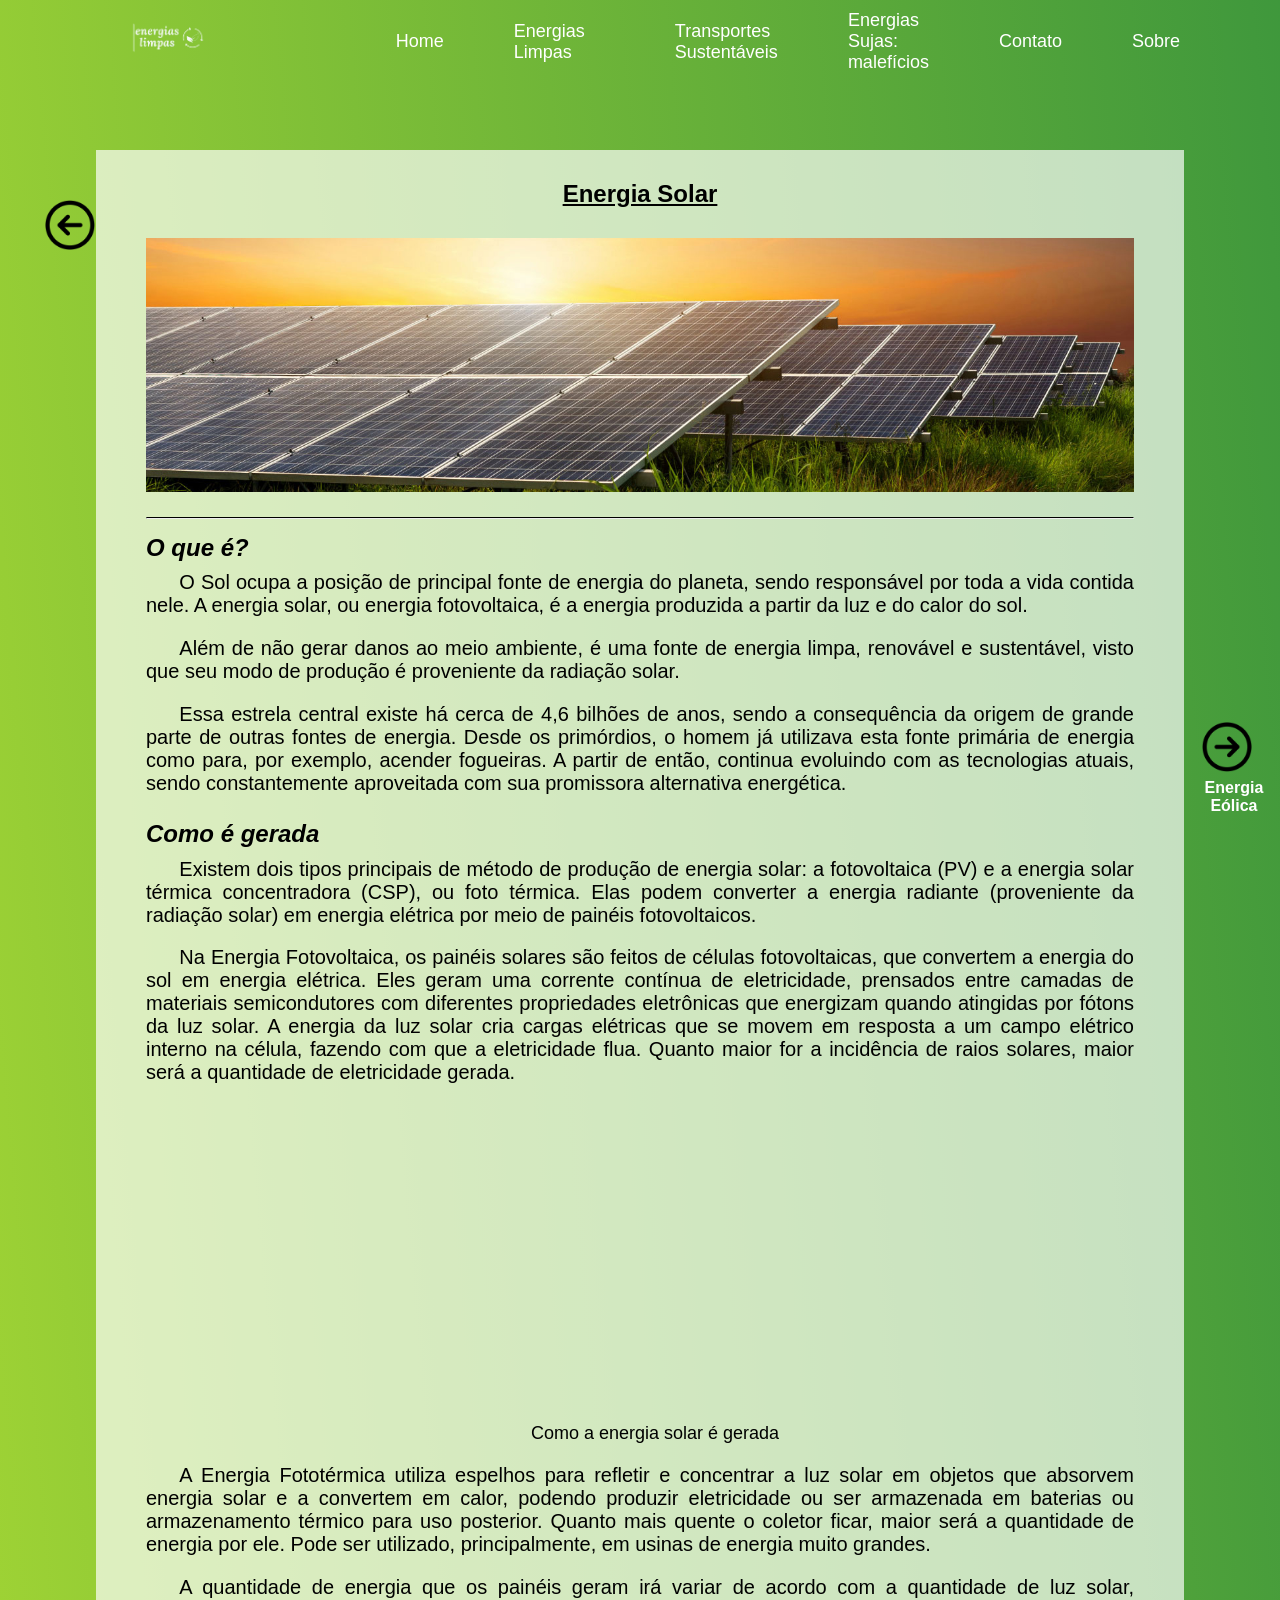
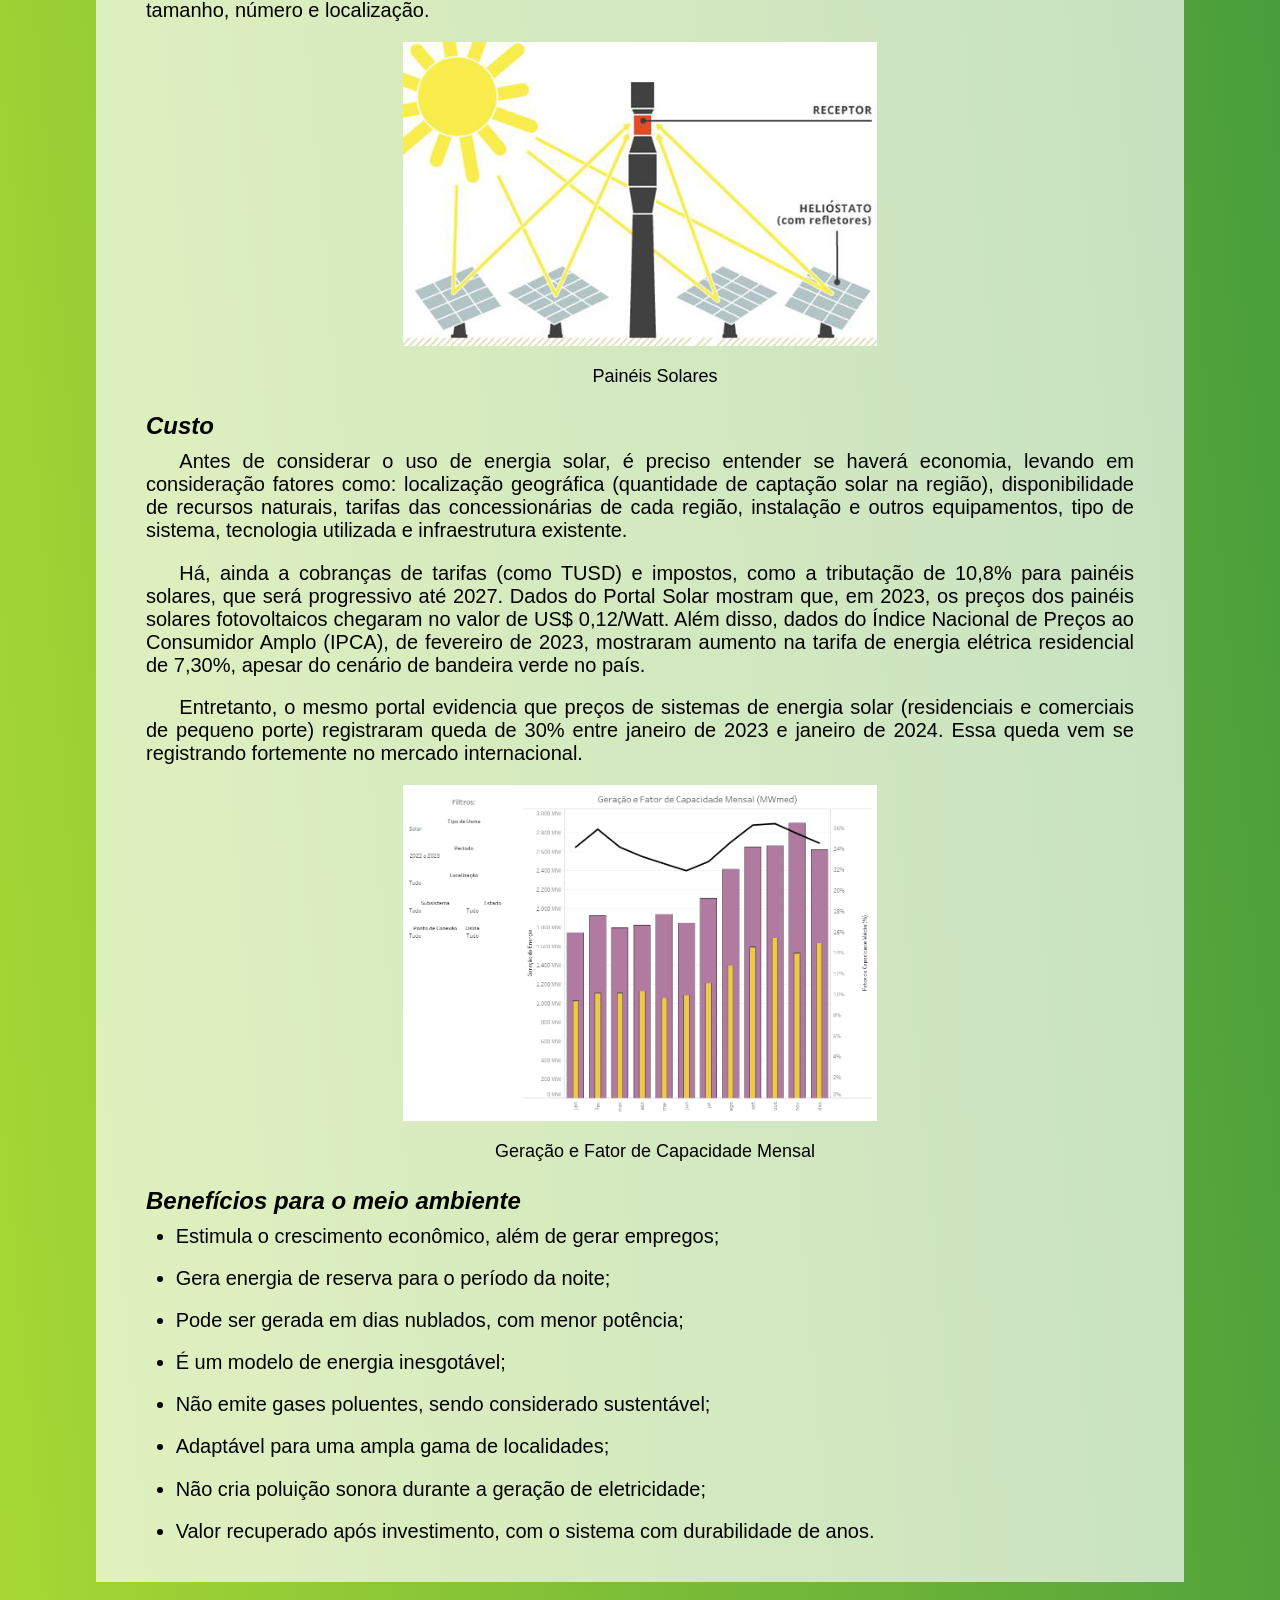
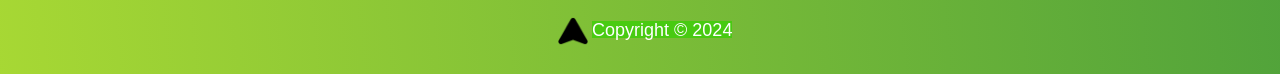
<file: pages/energia-solar.html>
<!DOCTYPE html>
<html lang="pt-br">
  <head>
    <meta charset="UTF-8" />
    <meta name="viewport" content="width=device-width, initial-scale=1.0" />
    <link rel="stylesheet" href="../assets/css/style.css" />
    <link rel="stylesheet" href="../assets/css/estilo-conteudo.css" />
    <script type="module" src="../assets/js/lib.js" defer></script>
    <link rel="icon" href="../assets/img/icon.png" type="image/png" />
    <title>Energia Solar</title>
  </head>
  <body>
    <header-component></header-component>
    <main>
      <a href="home.html" class="link-voltar"
        ><img src="../assets/img/volte.png" alt="Volte" class="img-voltar"
      /></a>
      <article class="main-article">
        <h1><ins>Energia Solar</ins></h1>
        <figure>
          <img
            src="../assets/img/energia-solar.jpg"
            alt="Energia Solar"
            class="imagens-energias"
          />
        </figure>
        <hr />

        <h2><em>O que é?</em></h2>
        <p>
          O Sol ocupa a posição de principal fonte de energia do planeta, sendo
          responsável por toda a vida contida nele. A energia solar, ou energia
          fotovoltaica, é a energia produzida a partir da luz e do calor do sol.
        </p>
        <p>
          Além de não gerar danos ao meio ambiente, é uma fonte de energia
          limpa, renovável e sustentável, visto que seu modo de produção é
          proveniente da radiação solar.
        </p>
        <p>
          Essa estrela central existe há cerca de 4,6 bilhões de anos, sendo a
          consequência da origem de grande parte de outras fontes de energia.
          Desde os primórdios, o homem já utilizava esta fonte primária de
          energia como para, por exemplo, acender fogueiras. A partir de então,
          continua evoluindo com as tecnologias atuais, sendo constantemente
          aproveitada com sua promissora alternativa energética.
        </p>

        <h2><em>Como é gerada</em></h2>
        <p>
          Existem dois tipos principais de método de produção de energia solar:
          a fotovoltaica (PV) e a energia solar térmica concentradora (CSP), ou
          foto térmica. Elas podem converter a energia radiante (proveniente da
          radiação solar) em energia elétrica por meio de painéis fotovoltaicos.
        </p>
        <p>
          Na Energia Fotovoltaica, os painéis solares são feitos de células
          fotovoltaicas, que convertem a energia do sol em energia elétrica.
          Eles geram uma corrente contínua de eletricidade, prensados entre
          camadas de materiais semicondutores com diferentes propriedades
          eletrônicas que energizam quando atingidas por fótons da luz solar. A
          energia da luz solar cria cargas elétricas que se movem em resposta a
          um campo elétrico interno na célula, fazendo com que a eletricidade
          flua. Quanto maior for a incidência de raios solares, maior será a
          quantidade de eletricidade gerada.
        </p>
        <figure>
          <iframe
            width="560"
            height="315"
            src="https://www.youtube.com/embed/-Z2ssWomtoI?si=bIMe01gX1G3UZqx_"
            title="YouTube video player"
            frameborder="0"
            allow="accelerometer; autoplay; clipboard-write; encrypted-media; gyroscope; picture-in-picture; web-share"
            referrerpolicy="strict-origin-when-cross-origin"
            allowfullscreen
          ></iframe>
          <figcaption class="legenda">Como a energia solar é gerada</figcaption>
        </figure>
        <p>
          A Energia Fototérmica utiliza espelhos para refletir e concentrar a
          luz solar em objetos que absorvem energia solar e a convertem em
          calor, podendo produzir eletricidade ou ser armazenada em baterias ou
          armazenamento térmico para uso posterior. Quanto mais quente o coletor
          ficar, maior será a quantidade de energia por ele. Pode ser utilizado,
          principalmente, em usinas de energia muito grandes.
        </p>
        <p>
          A quantidade de energia que os painéis geram irá variar de acordo com
          a quantidade de luz solar, tamanho, número e localização.
        </p>
        <figure>
          <img
            src="../assets/img/paineis-solares.png"
            alt="Paineis Solares"
            class="pesquisa-imagem"
          />
          <figcaption class="legenda">Painéis Solares</figcaption>
        </figure>

        <h2><em>Custo</em></h2>
        <p>
          Antes de considerar o uso de energia solar, é preciso entender se
          haverá economia, levando em consideração fatores como: localização
          geográfica (quantidade de captação solar na região), disponibilidade
          de recursos naturais, tarifas das concessionárias de cada região,
          instalação e outros equipamentos, tipo de sistema, tecnologia
          utilizada e infraestrutura existente.
        </p>
        <p>
          Há, ainda a cobranças de tarifas (como TUSD) e impostos, como a
          tributação de 10,8% para painéis solares, que será progressivo até
          2027. Dados do Portal Solar mostram que, em 2023, os preços dos
          painéis solares fotovoltaicos chegaram no valor de US$ 0,12/Watt. Além
          disso, dados do Índice Nacional de Preços ao Consumidor Amplo (IPCA),
          de fevereiro de 2023, mostraram aumento na tarifa de energia elétrica
          residencial de 7,30%, apesar do cenário de bandeira verde no país.
        </p>
        <p>
          Entretanto, o mesmo portal evidencia que preços de sistemas de energia
          solar (residenciais e comerciais de pequeno porte) registraram queda
          de 30% entre janeiro de 2023 e janeiro de 2024. Essa queda vem se
          registrando fortemente no mercado internacional.
        </p>
        <figure>
          <img
            src="../assets/img/capacidade-energia-solar.png"
            alt="Capacidade Mensal"
            class="pesquisa-imagem"
          />
          <figcaption class="legenda">
            Geração e Fator de Capacidade Mensal
          </figcaption>
        </figure>

        <h2><em>Benefícios para o meio ambiente</em></h2>
        <ul>
          <li>Estimula o crescimento econômico, além de gerar empregos;</li>
          <li>Gera energia de reserva para o período da noite;</li>
          <li>Pode ser gerada em dias nublados, com menor potência;</li>
          <li>É um modelo de energia inesgotável;</li>
          <li>Não emite gases poluentes, sendo considerado sustentável;</li>
          <li>Adaptável para uma ampla gama de localidades;</li>
          <li>Não cria poluição sonora durante a geração de eletricidade;</li>
          <li>
            Valor recuperado após investimento, com o sistema com durabilidade
            de anos.
          </li>
        </ul>
      </article>
      <a href="energia-eolica.html" class="link-proximo"
        ><img
          src="../assets/img/volte.png"
          alt="Próxima energia"
          class="img-proximo"
      /></a>
      <p class="legenda-proximo"><strong>Energia Eólica</strong></p>
    </main>
    <footer-component></footer-component>
  </body>
</html>
</file>
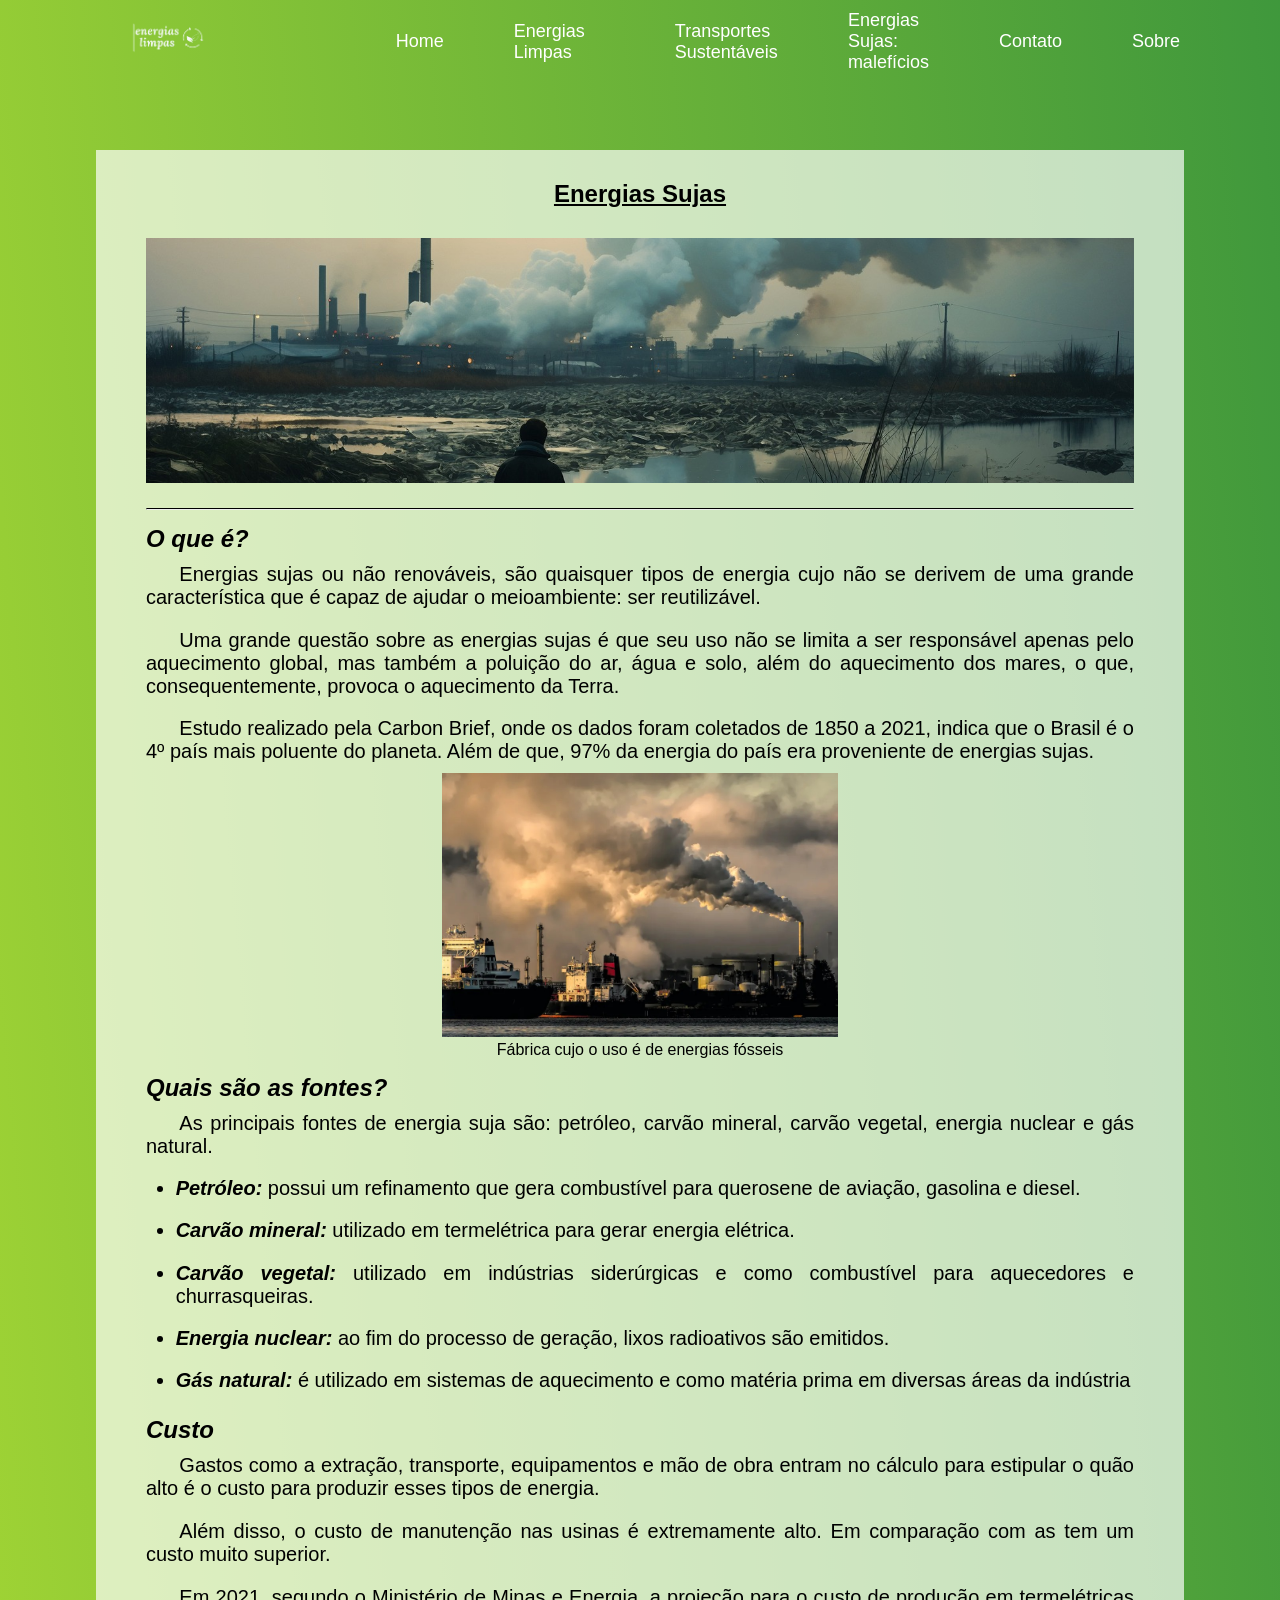
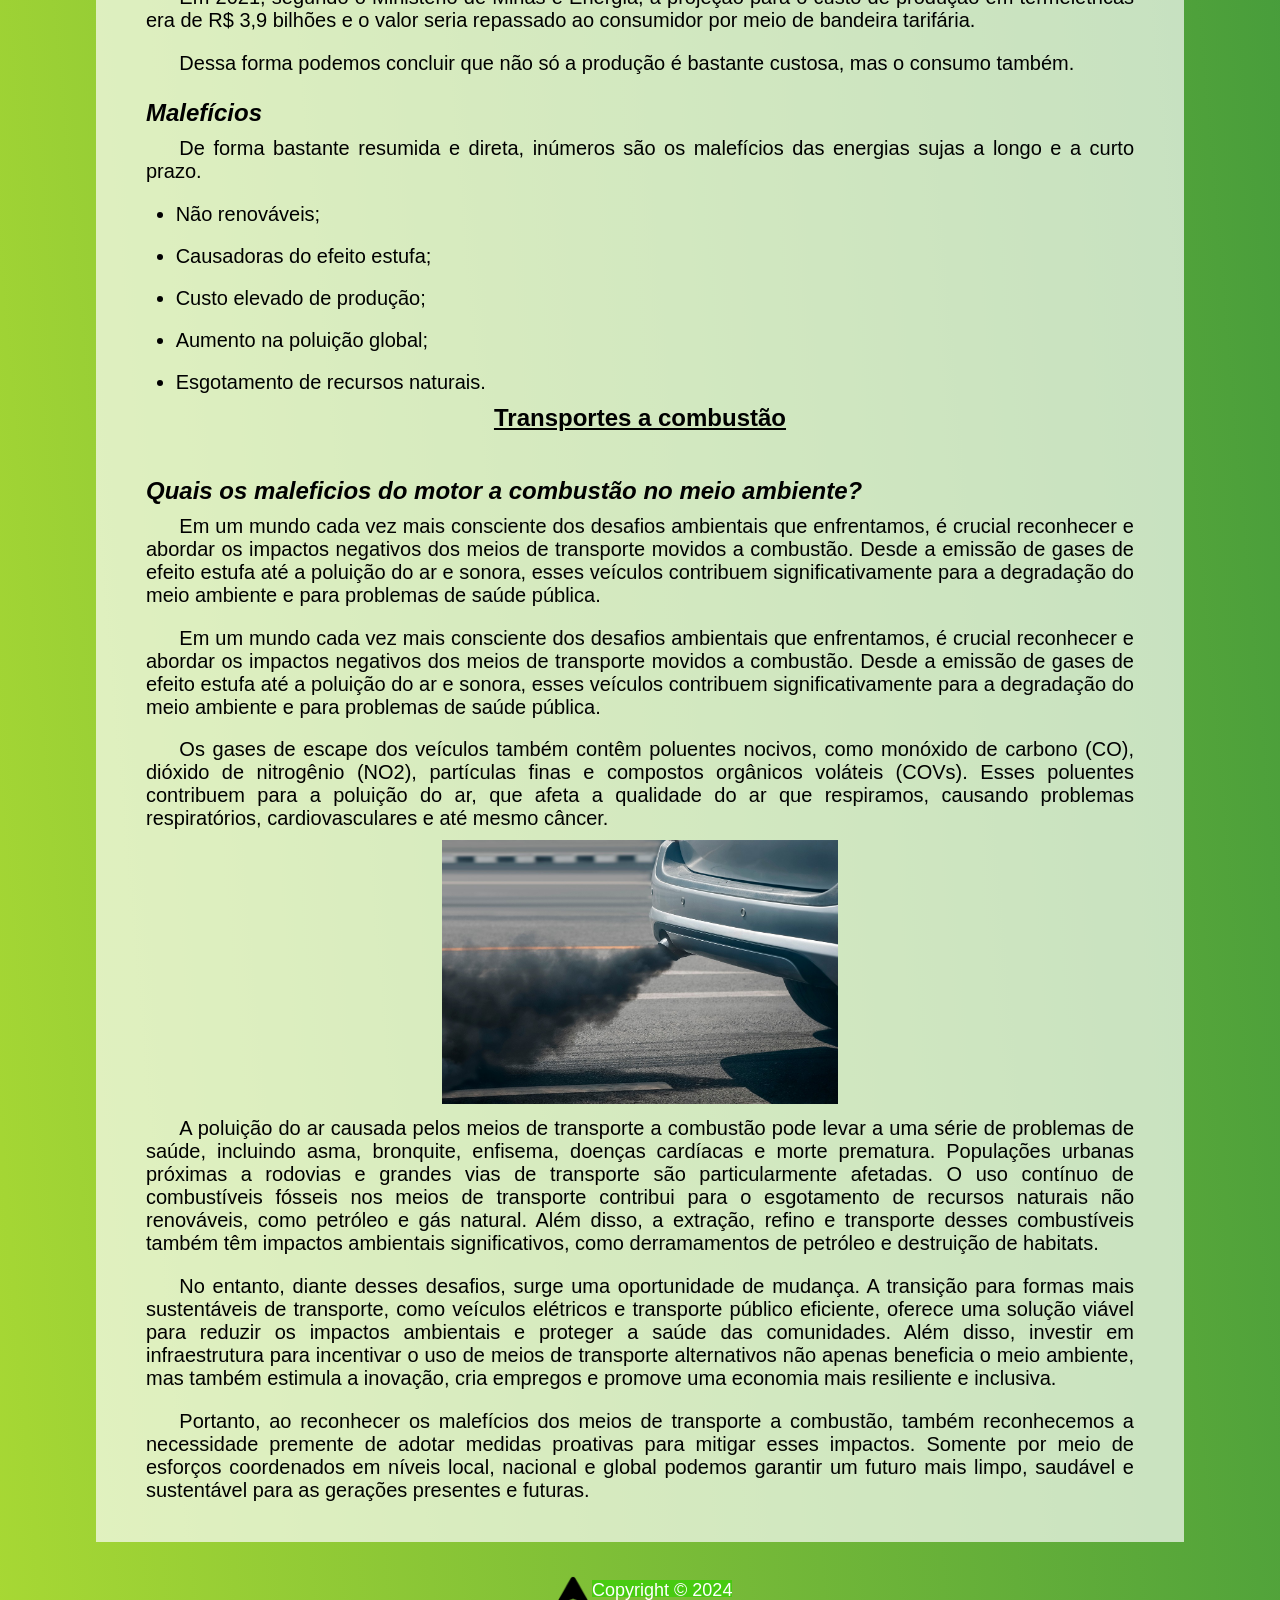
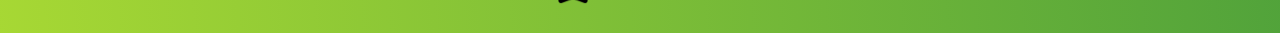
<file: pages/energias-sujas.html>
<!DOCTYPE html>
<html lang="pt-br">
  <head>
    <meta charset="UTF-8" />
    <meta name="viewport" content="width=device-width, initial-scale=1.0" />
    <link rel="stylesheet" href="../assets/css/style.css" />
    <link rel="stylesheet" href="../assets/css/estilo-conteudo.css" />
    <script type="module" src="../assets/js/lib.js" defer></script>
    <link rel="icon" href="../assets/img/icon.png" type="image/png">
    <title>Energias Sujas</title>
  </head>
  <body>
    <header-component></header-component>
    <main>
      <article class="main-article">
        <h1><ins>Energias Sujas</ins></h1>
        <figure>
            <img src="../assets/img/usina-suja.jpg" alt="Energia Eolica" class="imagens-energias">
        </figure>
        <hr>

        <h2><em>O que é?</em></h2>
        <p>
          Energias sujas ou não renováveis, são quaisquer tipos de energia cujo não se derivem de uma grande característica que é capaz de ajudar o meioambiente: ser reutilizável.
        </p>
        <p>
          Uma grande questão sobre as energias sujas é que seu uso não se limita a ser responsável apenas pelo aquecimento global, mas também a poluição do ar, água e solo, além do aquecimento dos mares, o que, consequentemente, provoca o aquecimento da Terra.
        </p> 
        <p>
          Estudo realizado pela Carbon Brief, onde os dados foram coletados de 1850 a 2021, indica que o Brasil é o 4º país mais poluente do planeta. Além de que, 97% da energia do país era proveniente de energias sujas.
        </p>
        <figure>
          <img width="40%" src="../assets/img/usina-petroleo.jpg" alt="Energia Petroleo" >
          <figcaption>Fábrica cujo o uso é de energias fósseis</figcaption>
        </figure>

        <h2><em>Quais são as fontes?</em></h2>  
        <p>
          As principais fontes de energia suja são: petróleo, carvão mineral, carvão vegetal, energia nuclear e gás natural.
        </p>
        <ul>
          <li>
            <strong><em>Petróleo:</em></strong> possui um refinamento que gera combustível para querosene 
            de aviação, gasolina e diesel.
          </li>
          <li>
            <strong><em>Carvão mineral:</em></strong> utilizado em termelétrica para gerar energia elétrica.
          </li>
          <li>
            <strong><em>Carvão vegetal:</em></strong> utilizado em indústrias siderúrgicas e como 
            combustível para aquecedores e churrasqueiras. 
          </li>
          <li>
            <strong><em>Energia nuclear:</em></strong> ao fim do processo de geração, lixos radioativos são emitidos.
          </li>  
          <li>
            <strong><em>Gás natural:</em></strong> é utilizado em sistemas de aquecimento e como matéria
            prima em diversas áreas da indústria
          </li>  
        </ul>

        <h2><em>Custo</em></h2>
        <p>
          Gastos como a extração, transporte, equipamentos e mão de obra entram no cálculo para estipular o quão alto é o custo para produzir esses tipos de energia.
        </p>
        <p>
          Além disso, o custo de manutenção nas usinas é extremamente alto. Em comparação com as tem um custo muito superior.
        </p>
        <p>
          Em 2021, segundo o Ministério de Minas e Energia, a projeção para o custo de produção em termelétricas era de R$ 3,9 bilhões e o valor seria repassado ao consumidor por meio de bandeira tarifária.
        </p> 
        <p>
          Dessa forma podemos concluir que não só a produção é bastante custosa, mas o consumo também.
        </p>

        <h2><em>Malefícios</em></h2>   
        <p>
          De forma bastante resumida e direta, inúmeros são os malefícios das energias sujas a longo e a curto prazo.
        </p>
        <ul>
          <li>Não renováveis;</li>
          <li>Causadoras do efeito estufa;</li>
          <li>Custo elevado de produção;</li>
          <li>Aumento na poluição global;</li>
          <li>Esgotamento de recursos naturais.</li>
        </ul>  

        <h1><ins>Transportes a combustão</ins></em></h1>
        <h2><em>Quais os maleficios do motor a combustão no meio ambiente?</em></h2>
        <p>
          Em um mundo cada vez mais consciente dos desafios ambientais que enfrentamos, é crucial reconhecer e abordar os impactos negativos dos meios de transporte movidos a combustão. Desde a emissão de gases de efeito estufa até a poluição do ar e sonora, esses veículos contribuem significativamente para a degradação do meio ambiente e para problemas de saúde pública.
        </p>
        <p>
          Em um mundo cada vez mais consciente dos desafios ambientais que enfrentamos, é crucial reconhecer e abordar os impactos negativos dos meios de transporte movidos a combustão. Desde a emissão de gases de efeito estufa até a poluição do ar e sonora, esses veículos contribuem significativamente para a degradação do meio ambiente e para problemas de saúde pública.
        </p>
        <p>
          Os gases de escape dos veículos também contêm poluentes nocivos, como monóxido de carbono (CO), dióxido de nitrogênio (NO2), partículas finas e compostos orgânicos voláteis (COVs). Esses poluentes contribuem para a poluição do ar, que afeta a qualidade do ar que respiramos, causando problemas respiratórios, cardiovasculares e até mesmo câncer.
        </p> 
        <figure>
          <img width="40%"  src="../assets/img/carro-fumando.jpeg" alt="carro fumando">
        </figure>
        <p>
          A poluição do ar causada pelos meios de transporte a combustão pode levar a uma série de problemas de saúde, incluindo asma, bronquite, enfisema, doenças cardíacas e morte prematura. Populações urbanas próximas a rodovias e grandes vias de transporte são particularmente afetadas. O uso contínuo de combustíveis fósseis nos meios de transporte contribui para o esgotamento de recursos naturais não renováveis, como petróleo e gás natural. Além disso, a extração, refino e transporte desses combustíveis também têm impactos ambientais significativos, como derramamentos de petróleo e destruição de habitats.
        </p>
        <p>
          No entanto, diante desses desafios, surge uma oportunidade de mudança. A transição para formas mais sustentáveis de transporte, como veículos elétricos e transporte público eficiente, oferece uma solução viável para reduzir os impactos ambientais e proteger a saúde das comunidades. Além disso, investir em infraestrutura para incentivar o uso de meios de transporte alternativos não apenas beneficia o meio ambiente, mas também estimula a inovação, cria empregos e promove uma economia mais resiliente e inclusiva.
        </p>
        <p>
          Portanto, ao reconhecer os malefícios dos meios de transporte a combustão, também reconhecemos a necessidade premente de adotar medidas proativas para mitigar esses impactos. Somente por meio de esforços coordenados em níveis local, nacional e global podemos garantir um futuro mais limpo, saudável e sustentável para as gerações presentes e futuras.
        </p>
      </article>
    </main>
    <footer-component></footer-component>
  </body>
</html>
</file>
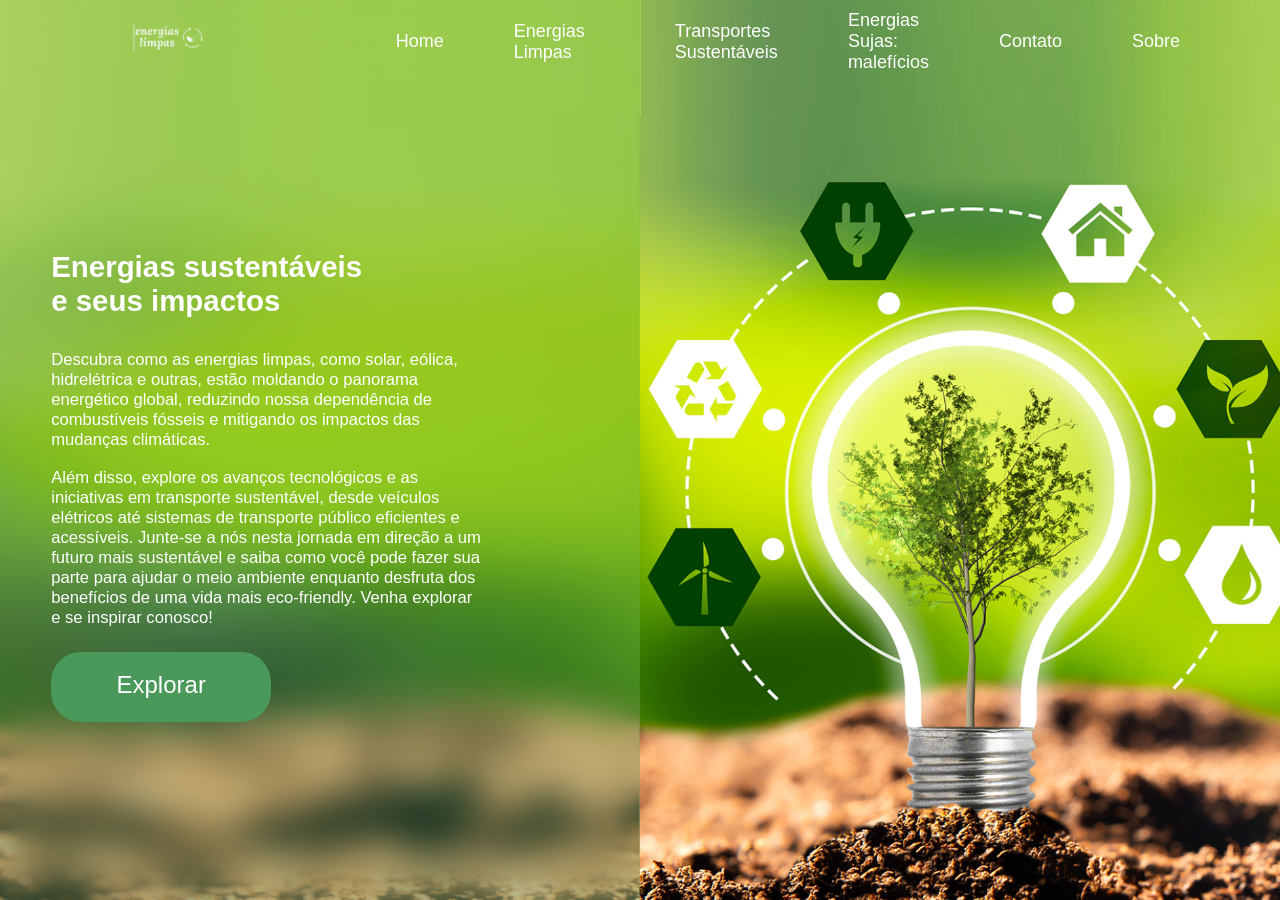
<file: pages/home.html>
<!DOCTYPE html>
<html lang="pt-br">
  <head>
    <meta charset="UTF-8" />
    <meta name="viewport" content="width=device-width, initial-scale=1.0" />
    <link rel="stylesheet" href="../assets/css/style.css" />
    <link rel="stylesheet" href="../assets/css/home.css" />
    <script type="module" src="../assets/js/lib.js" defer></script>
    <link rel="icon" href="../assets/img/icon.png" type="image/png" />
    <title>Energias Limpas</title>
  </head>
  <body>
    <header-component></header-component>
    <main class="main">
      <article class="main-article">
        <div class="article-content">
          <h1>Energias sustentáveis e seus impactos</h1>
          <p>
            Descubra como as energias limpas, como solar, eólica, hidrelétrica e
            outras, estão moldando o panorama energético global, reduzindo nossa
            dependência de combustíveis fósseis e mitigando os impactos das
            mudanças climáticas.
          </p>
          <br />
          <p>
            Além disso, explore os avanços tecnológicos e as iniciativas em
            transporte sustentável, desde veículos elétricos até sistemas de
            transporte público eficientes e acessíveis. Junte-se a nós nesta
            jornada em direção a um futuro mais sustentável e saiba como você
            pode fazer sua parte para ajudar o meio ambiente enquanto desfruta
            dos benefícios de uma vida mais eco-friendly. Venha explorar e se
            inspirar conosco!
          </p>
          <a href="energia-solar.html" class="btn-explorar">Explorar</a>
        </div>
      </article>
    </main>
  </body>
</html>
</file>
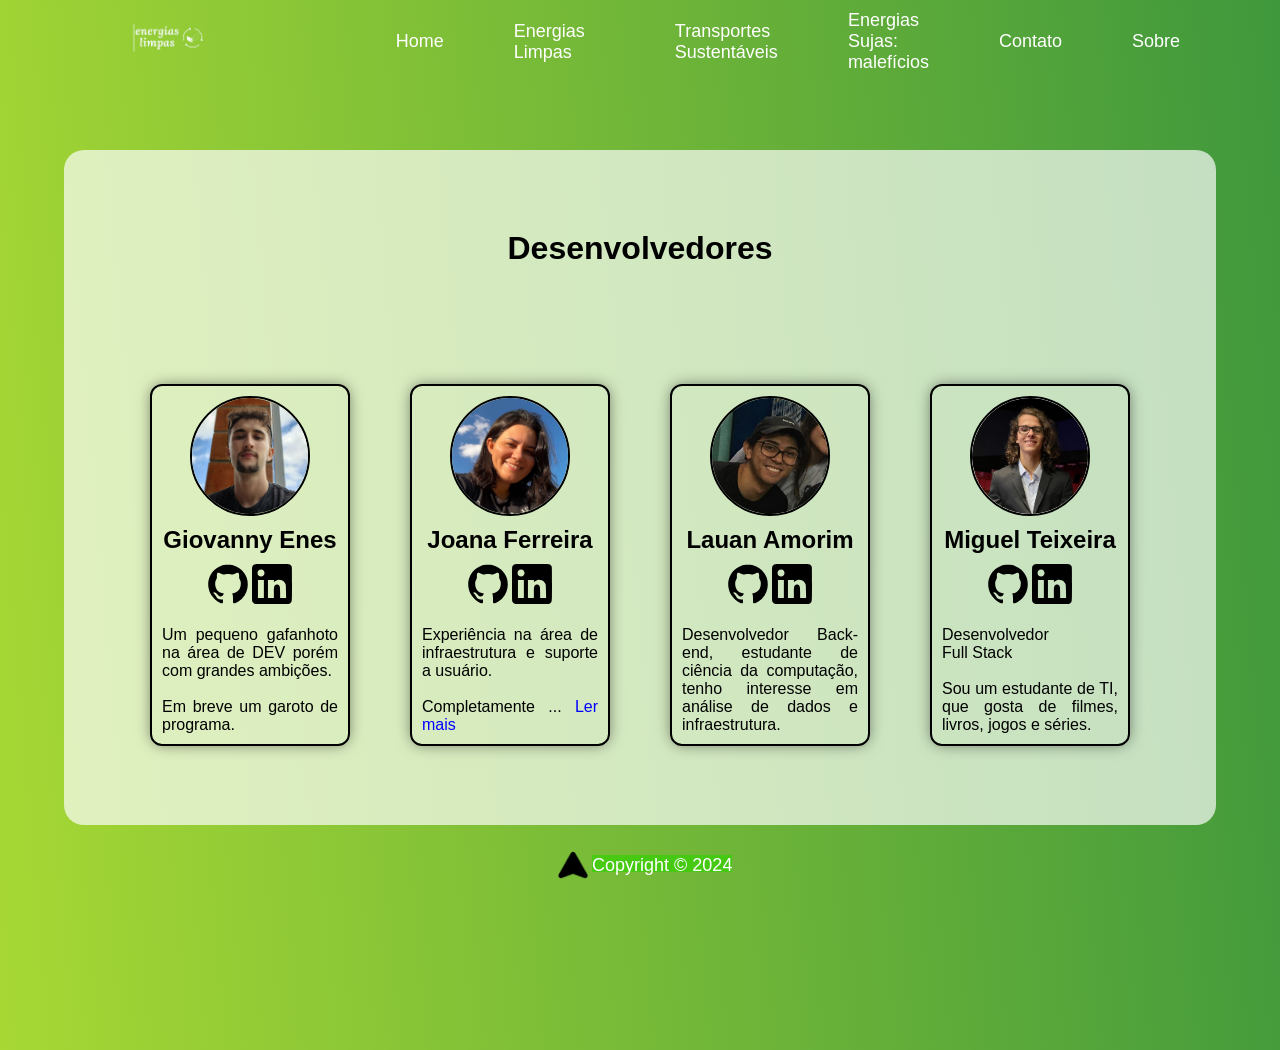
<file: pages/sobre.html>
<!DOCTYPE html>
<html lang="pt-br">
  <head>
    <meta charset="UTF-8" />
    <meta name="viewport" content="width=device-width, initial-scale=1.0" />
    <link rel="stylesheet" href="../assets/css/style.css" />
    <link rel="stylesheet" href="../assets/css/sobre.css" />
    <script type="module" src="../assets/js/lib.js" defer></script>
    <link rel="icon" href="../assets/img/icon.png" type="image/png" />
    <title>Sobre</title>
  </head>
  <body>
    <header-component></header-component>
    <main class="main">
      <h1>Desenvolvedores</h1>
      <br />
      <div class="main-content">
        <div class="box">
          <div class="box-content">
            <img
              src="../assets/img/giovanny.jpg"
              alt="foto de perfil"
              class="profile-img"
            />
            <h2>Giovanny Enes</h2>
            <div class="box-content--icons">
              <a href="https://github.com/GiovannyEnes" target="_blank"
                ><img
                  src="../assets/img/github.svg"
                  alt="Instagram"
                  class="box-content--icon"
              /></a>
              <a
                href="https://www.linkedin.com/in/giovanny-enes/"
                target="_blank"
                ><img
                  src="../assets/img/linkedin.svg"
                  alt="Facebook"
                  class="box-content--icon"
              /></a>
              <p>
                <br />Um pequeno gafanhoto na área de DEV porém com grandes
                ambições. <br />
                <br />Em breve um garoto de programa.<br />
              </p>
            </div>
          </div>
        </div>
        <div class="box">
          <div class="box-content">
            <img
              src="../assets/img/joana.jpg"
              alt="foto de perfil"
              class="profile-img"
            />
            <h2>Joana Ferreira</h2>
            <div class="box-content--icons">
              <a href="https://github.com/xoanaf" target="_blank"
                ><img
                  src="../assets/img/github.svg"
                  alt="Instagram"
                  class="box-content--icon"
              /></a>
              <a
                href="https://www.linkedin.com/in/joanaferreiral"
                target="_blank"
                ><img
                  src="../assets/img/linkedin.svg"
                  alt="Facebook"
                  class="box-content--icon"
              /></a>
              <p id="bio">
                <br />Experiência na área de infraestrutura e suporte a usuário.
                <br />
                <br />Completamente nova no universo da programação e
                desenvolvimento WEB. <br />
                <br />Pretendo ingressar na área DevOps. Além de ter interesse
                em Análise de Dados e Cloud.<br />
              </p>
            </div>
          </div>
        </div>
        <div class="box">
          <div class="box-content">
            <img
              src="../assets/img/lauan.png"
              alt="foto de perfil"
              class="profile-img"
            />
            <h2>Lauan Amorim</h2>
            <div class="box-content--icons">
              <a href="https://www.github.com/lauanamorim" target="_blank"
                ><img
                  src="../assets/img/github.svg"
                  alt="Instagram"
                  class="box-content--icon"
              /></a>
              <a href="https://www.linkedin.com/in/lauanamorim" target="_blank"
                ><img
                  src="../assets/img/linkedin.svg"
                  alt="Facebook"
                  class="box-content--icon"
              /></a>
              <p>
                <br />Desenvolvedor Back-end, estudante de ciência da
                computação, tenho interesse em análise de dados e
                infraestrutura.
              </p>
            </div>
          </div>
        </div>
        <div class="box">
          <div class="box-content">
            <img
              src="../assets/img/miguel.jpg"
              alt="foto de perfil"
              class="profile-img"
            />
            <h2>Miguel Teixeira</h2>
            <div class="box-content--icons">
              <a
                href="https://www.github.com/miguelsilvateixeira"
                target="_blank"
                ><img
                  src="../assets/img/github.svg"
                  alt="Instagram"
                  class="box-content--icon"
              /></a>
              <a
                href="https://www.linkedin.com/in/miguelsilvateixeira"
                target="_blank"
                ><img
                  src="../assets/img/linkedin.svg"
                  alt="Facebook"
                  class="box-content--icon"
              /></a>
              <p>
                <br />Desenvolvedor<br />Full Stack <br /><br />Sou um estudante
                de TI, que gosta de filmes, livros, jogos e séries.
              </p>
            </div>
          </div>
        </div>
      </div>
    </main>
    <footer-component></footer-component>
    <script>
      var bio = document.getElementById("bio");
      var bioText = bio.innerHTML;

      if (bioText.length >= 135) {
        bio.innerHTML =
          bioText.substring(0, 135) +
          '... <span id="readMore" onclick="showMore()" style="color: blue; cursor: pointer;"> Ler mais</span>';
      }

      function showMore() {
        bio.innerHTML =
          bioText +
          ' <span id="readLess" onclick="showLess()" style="color: blue; cursor: pointer;"> Ler menos</span>';
      }

      function showLess() {
        bio.innerHTML =
          bioText.substring(0, 135) +
          '... <span id="readMore" onclick="showMore()" style="color: blue; cursor: pointer;"> Ler mais</span>';
      }
    </script>
  </body>
</html>
</file>
<file: assets/css/style.css>
* {
  margin: 0;
  padding: 0;
  box-sizing: border-box;
  font-family: "Arial", "Helvetica", sans-serif;
  scroll-behavior: smooth;
}

body {
  min-height: 100vh;
  background: linear-gradient(85deg, #93cf06d0, #047800c3);
}
</file>
<file: assets/css/estilo-conteudo.css>
.main-article {
    display: block;
    min-height: 90vh;
    max-width: 85%;
    min-width: 40%;
    background-color: rgba(255, 255, 255, 0.681);
    padding: 30px 50px 30px 50px;
    margin: 150px auto 25px auto;
    height: 100%;
    width: 100%;
    color: #000000;
}

figure, .legenda {
    margin: 0;
    padding: 0;
    text-align: center;
}

figure img.imagens-energias {
    max-width: 100%;
    max-height: 100%;
    height: auto;
    display: block;
    margin: 0 auto;
}

h1{
    text-align: center;
}

h1 {
    padding-bottom: 30px;
}

.legenda {
    font-size: 18px;
}

hr {
    margin-top: 25px;
	border-top: 1px solid #000000;
}

h2, h3 {
    text-align:left;
    padding: 15px 0 0 0;
}

p, .legenda {
    padding: 1% 0;
    text-indent: 3ch;
}

li {
    padding: 1% 0;
}

p, li {
    font-size: 20px;
    text-align: justify;
}

ul, ol {
    padding-left: 3%;
}

.pesquisa-imagem {
    margin: auto;
    display: block;
    padding: 10px;
    height: 50%;
    width: 50%;
}

table, td, th {
    margin: 0 auto;
    padding: 4px;
    text-align: center;
    font-size: 18px;
    border: 1px solid black;
    background-color: rgba(46, 88, 129, 0);
}

/*Botões de voltar e próximo*/
.link-proximo, .link-voltar, .legenda-proximo, .legenda-proximo-energia-geotermica,.img-proximo {
    position:fixed;
    margin: 0;
    padding: 0;
}

.link-proximo, .legenda-proximo, .legenda-proximo-energia-geotermica {
    transform: translate(-50%,-50%);
}

.legenda-proximo, .legenda-proximo-energia-geotermica {
    font-size: 16px;
    text-align: center;
    color: #fff;
    text-indent: 0;
}

.img-voltar {
    height: 50px;
    width: 50px;
}

.link-voltar {
    top: 200px;
    left: 45px;
}

/*Botão próximo*/
.img-proximo {
    height: 50px;
    width: 50px;
}

.link-proximo {
    rotate: 180deg;
    top: 85.8%;
    left: 97.8%;
}

.legenda-proximo {
    top: 88.5%;
    left: 96.4%;
}

/*Legenda da página energia.geotermica.html*/
.legenda-proximo-energia-geotermica {
    top: 91.5%;
    left: 96.45%;
}
</file>
<file: assets/css/home.css>
main.main {
  width: 100vw;
  height: 100vh;
  display: flex;
  align-items: center;
  background-image: url("../img/img_home_bg4.png");
  background-size: cover;
  background-position: center;
  background-repeat: no-repeat;
}

article.main-article {
  width: 50vw;
  height: 100vh;
  background-color: hsla(134, 32%, 49%, 0.3);
  backdrop-filter: blur(1.2rem);
  display: flex;
  flex-direction: column;
  justify-content: space-around;
  align-items: center;
}

div.article-content {
  width: 100%;
  height: 100%;
  padding: 0 4vw;
  margin-top: 10%;
  display: flex;
  flex-direction: column;
  justify-content: center;
  color: white;
}

div.article-content > h1 {
  font-size: 2.3vw;
  padding: 2rem 0;
  width: 60%;
}

div.article-content > p {
  font-size: 1.3vw;
  width: 80%;
}

div.article-content > a.btn-explorar {
  font-size: 1.5rem;
  padding: 1.2rem;
  margin: 1.5rem 0;
  text-align: center;
  width: 220px;
  height: 70px;
  border-radius: 30px;
  text-decoration: none;
  color: white;
  background-color: #4a995a;
  transition: 0.2s;
}

div.article-content > a.btn-explorar:hover {
  background-color: #98cf97;
  transition: 0.2s;
}
</file>
<file: assets/css/sobre.css>
.main {
  display: flex;
  flex-direction: column;
  justify-content: space-evenly;
  align-items: center;
  max-width: 90vw;
  min-width: 40%;
  min-height: 75vh;
  background-color: rgba(255, 255, 255, 0.681);
  padding: 30px 50px 30px 50px;
  margin: 150px auto 25px auto;
  height: 100%;
  width: 100%;
  color: #000000;
  border-radius: 20px;
}

a {
  text-decoration: none;
}

.main-content {
  display: flex;
  flex-direction: row;
  justify-content: center;
  flex-wrap: wrap;
}

.box {
  display: flex;
  flex-direction: column;
  align-items: center;
  justify-content: center;
  align-content: center;
  border: 2px solid #000000;
  box-shadow: 0px 0px 15px -2px rgba(0, 0, 0, 0.55);
  width: 200px;
  height: 100%;
  text-align: center;
  border-radius: 12px;
  margin: 0 30px;
}

.box h2 {
  padding: 10px 0;
}

.box-content {
  display: flex;
  justify-content: center;
  align-items: center;
  flex-direction: column;
  padding: 10px;
}

.profile-img {
  display: block;
  width: 120px;
  height: 120px;
  border-radius: 360px;
  border: 2px solid #000000;
}

p {
  text-align: justify;
}
</file>
